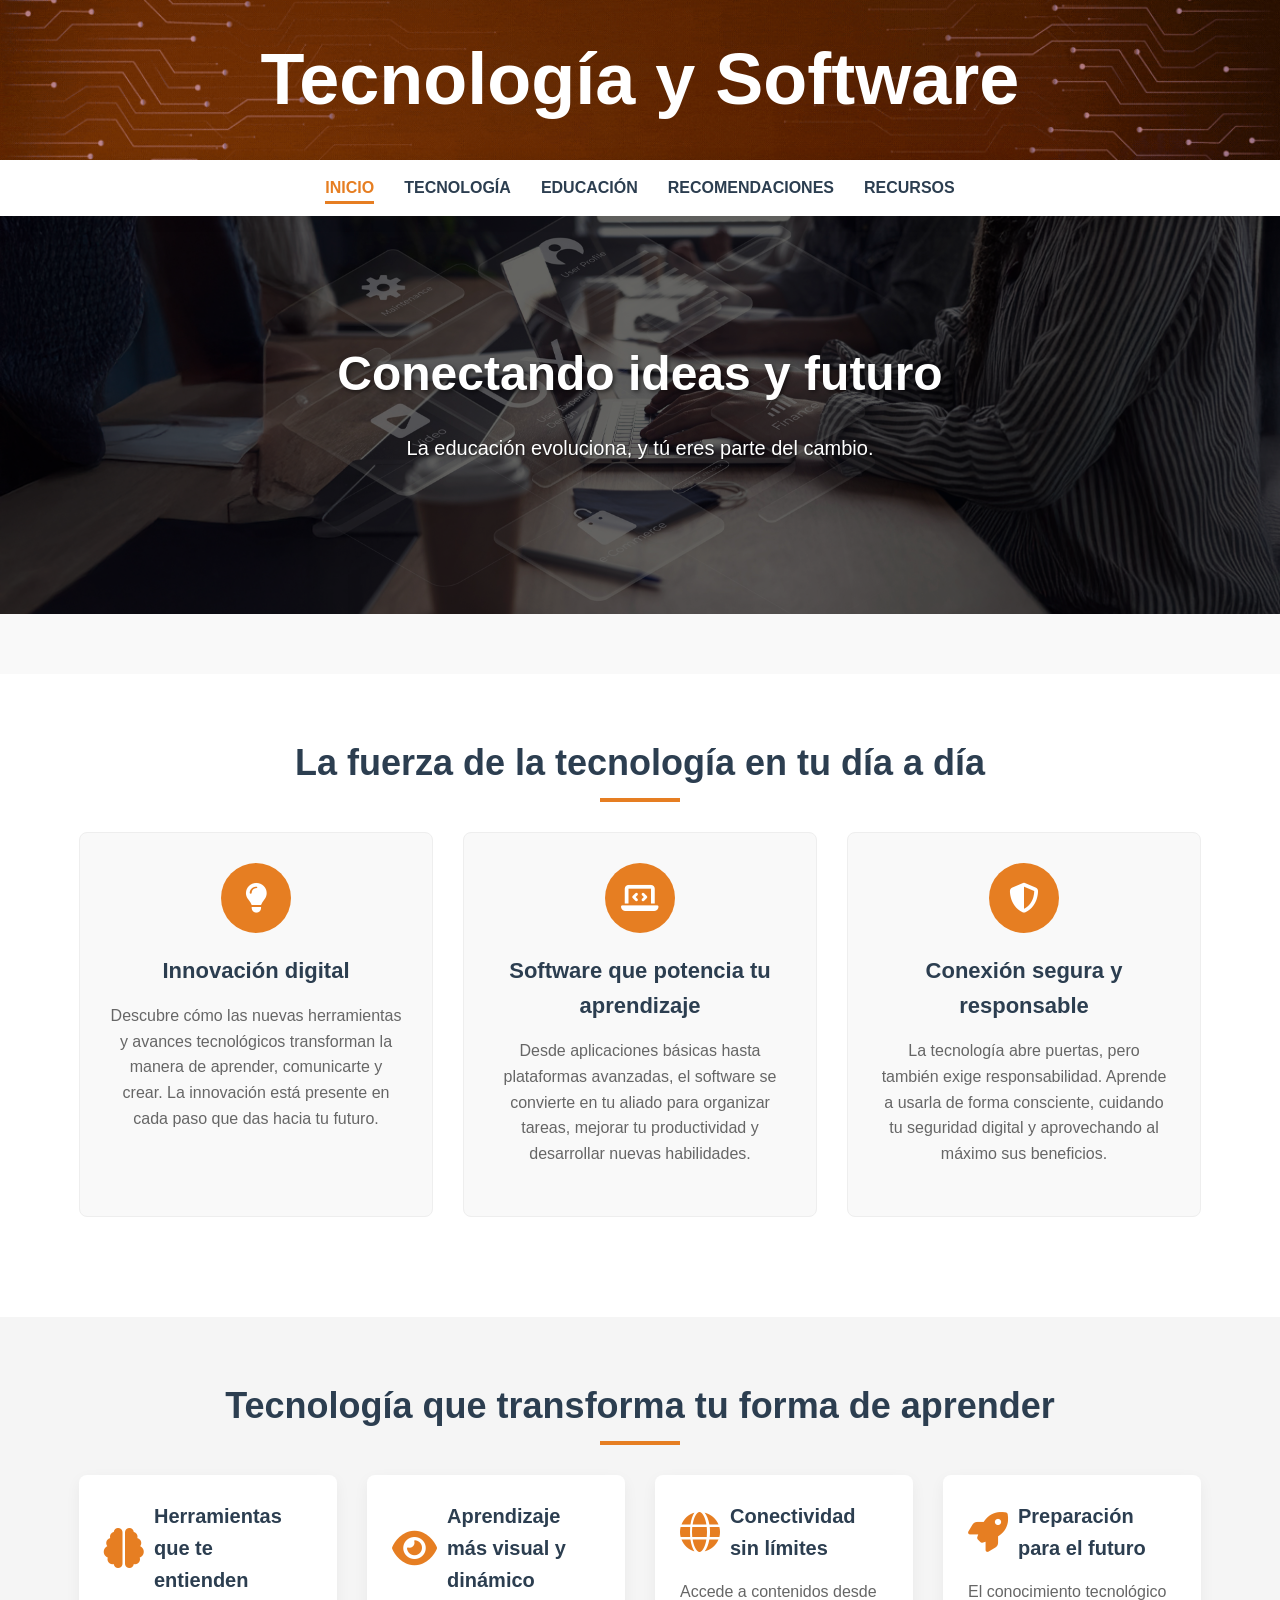
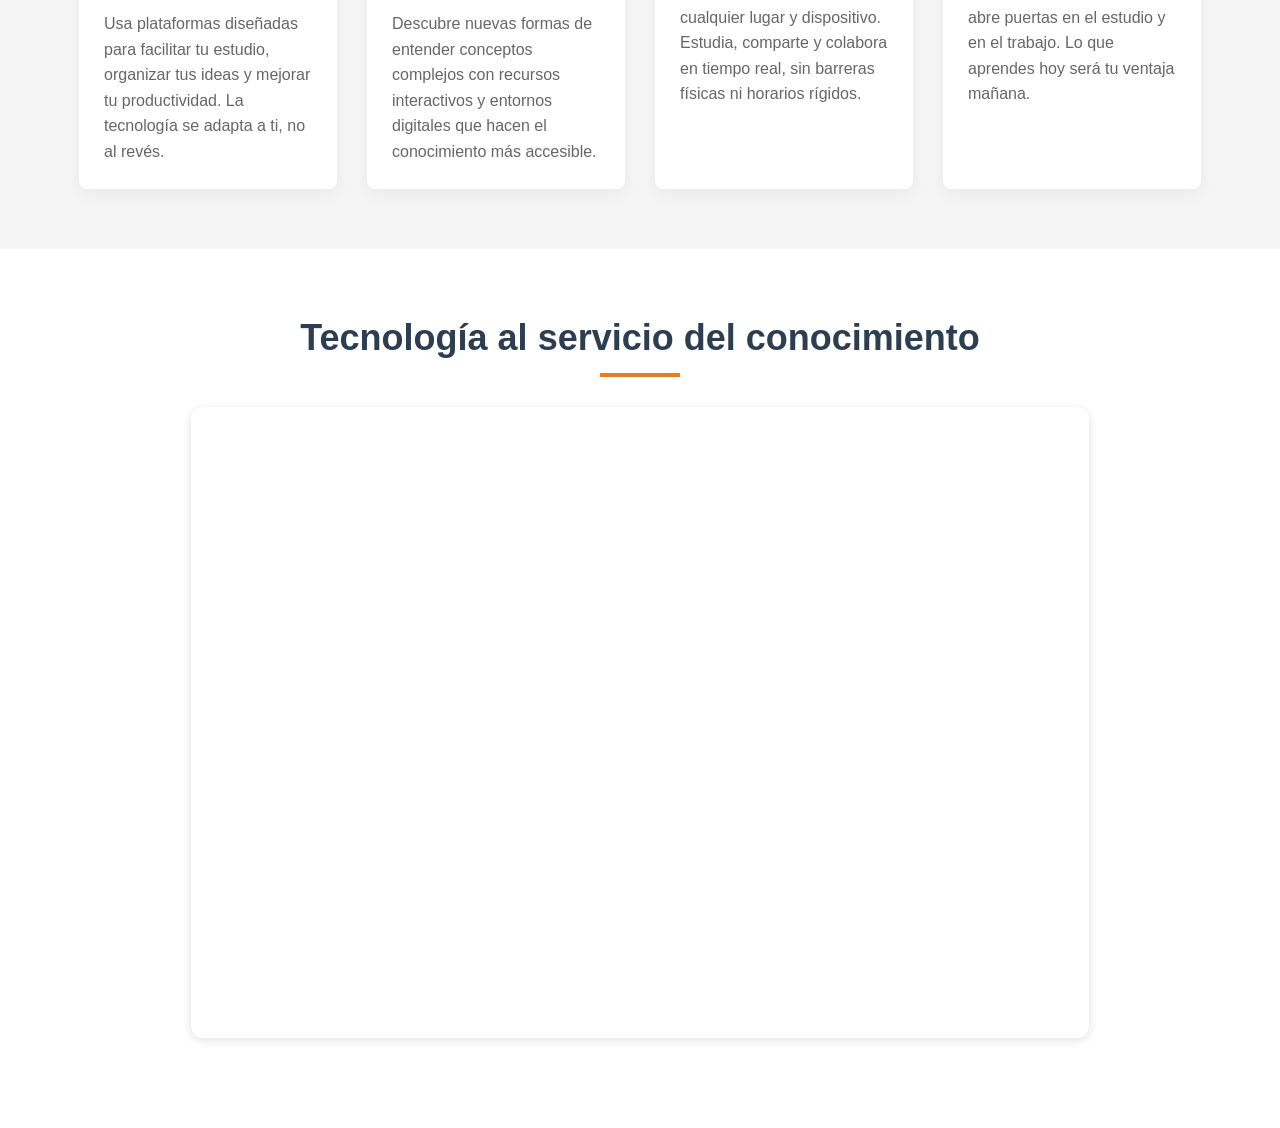
<file: index.html>
<!DOCTYPE html>
<html lang="es">
<head>
    <meta charset="UTF-8">
    <meta name="viewport" content="width=device-width, initial-scale=1.0">
    <title>Tecnología y Software</title>
    <link rel="icon" href="icono.png" type="image/png">
    <link rel="stylesheet" href="styles.css">
    <link rel="stylesheet" href="https://cdnjs.cloudflare.com/ajax/libs/font-awesome/6.4.0/css/all.min.css">
</head>

<body>
	<!-- PANTALLA DE BIENVENIDA -->
	<div id="welcome-screen">
		<div class="welcome-content">
			<h1 id="welcome-text"></h1>
		</div>
	</div>

		<!-- BANNER SUPERIOR -->
	<div id="top-banner">
		<div class="banner-content">
		<strong>Tecnología y Software</strong>
		</div>
	</div>

    <!-- Header -->
    <header>
        <nav>
            <div class="container">
                <button class="mobile-menu-btn" id="mobileMenuBtn">
                    <i class="fas fa-bars"></i>
                </button>
                <ul id="mainNav">
                    <li><a href="index.html" class="active">INICIO</a></li>
                    <li><a href="tecnologia.html">TECNOLOGÍA</a></li>
                    <li><a href="educacion.html">EDUCACIÓN</a></li>
                    <li><a href="recomendaciones.html">RECOMENDACIONES</a></li>
                    <li><a href="recursos.html">RECURSOS</a></li>
                </ul>
            </div>
        </nav>
    </header>

    <!-- Hero Section -->
    <section class="hero">
        <div class="container">
            <h1>Conectando ideas y futuro</h1>
            <p>La educación evoluciona, y tú eres parte del cambio.</p>
        </div>
    </section>

    <!-- Servicios Destacados -->
    <section class="services-highlight">
        <div class="container">
            <h2 class="section-title">La fuerza de la tecnología en tu día a día</h2>
            <div class="services-grid">
                <div class="service-card">
                    <div class="service-icon">
                        <i class="fas fa-lightbulb"></i>
                    </div>
                    <h3>Innovación digital</h3>
                    <p>Descubre cómo las nuevas herramientas y avances tecnológicos transforman la manera de aprender, comunicarte y crear. La innovación está presente en cada paso que das hacia tu futuro.</p>
                </div>
                
                <div class="service-card">
                    <div class="service-icon">
                        <i class="fas fa-laptop-code"></i>
                    </div>
                    <h3>Software que potencia tu aprendizaje</h3>
                    <p>Desde aplicaciones básicas hasta plataformas avanzadas, el software se convierte en tu aliado para organizar tareas, mejorar tu productividad y desarrollar nuevas habilidades.</p>
                </div>
                
                <div class="service-card">
                    <div class="service-icon">
                        <i class="fas fa-shield-alt"></i>
                    </div>
                    <h3>Conexión segura y responsable</h3>
                    <p>La tecnología abre puertas, pero también exige responsabilidad. Aprende a usarla de forma consciente, cuidando tu seguridad digital y aprovechando al máximo sus beneficios.</p>
                </div>
            </div>
        </div>
    </section>

    <!-- Ventajas -->
    <section class="advantages">
        <div class="container">
            <h2 class="section-title">Tecnología que transforma tu forma de aprender</h2>
            <div class="advantages-grid">
                <div class="advantage-item">
                    <h3><i class="fas fa-brain fa-2x text-primary"></i> Herramientas que te entienden</h3>
                    <p>Usa plataformas diseñadas para facilitar tu estudio, organizar tus ideas y mejorar tu productividad. La tecnología se adapta a ti, no al revés.</p>
                </div>
                
                <div class="advantage-item">
                    <h3><i class="fas fa-eye fa-2x text-primary"></i> Aprendizaje más visual y dinámico</h3>
                    <p>Descubre nuevas formas de entender conceptos complejos con recursos interactivos y entornos digitales que hacen el conocimiento más accesible.</p>
                </div>
                
                <div class="advantage-item">
                    <h3><i class="fas fa-globe fa-2x text-primary"></i> Conectividad sin límites</h3>
                    <p>Accede a contenidos desde cualquier lugar y dispositivo. Estudia, comparte y colabora en tiempo real, sin barreras físicas ni horarios rígidos.</p>
                </div>
                
                <div class="advantage-item">
                    <h3><i class="fas fa-rocket fa-2x text-primary"></i> Preparación para el futuro</h3>
                    <p>El conocimiento tecnológico abre puertas en el estudio y en el trabajo. Lo que aprendes hoy será tu ventaja mañana.</p>
                </div>
            </div>
        </div>
    </section>

    
    <!-- Videos -->
    <section class="services-highlight">
        <div class="container">
            <h2 class="section-title">Tecnología al servicio del conocimiento</h2>

            <div class="video-container">
                <iframe
                    loading="lazy"
                    src="https://www.canva.com/design/DAG-cp9qjsc/MvPGSviNIVZsBKxNjgHgyQ/watch?embed"
                    allowfullscreen
                    allow="fullscreen">
                </iframe>
            </div>

        </div>
    </section>

    <script src="script.js"></script>

	<script>
	window.onload = function () {
		let nombre = prompt("¿Cuál es tu nombre?");

		if (nombre && nombre.trim() !== "") {
		const welcomeScreen = document.getElementById("welcome-screen");
		const welcomeText = document.getElementById("welcome-text");

		welcomeText.innerHTML = `Bienvenid@ <strong>${nombre}</strong>,<br>
		te doy la bienvenida a
		<span class="welcome-slide">Tecnología y Software </span>`;

		welcomeScreen.classList.add("active");

		// Ocultar después de 5 segundos
		setTimeout(() => {
			welcomeScreen.classList.remove("active");
		}, 5000);
		}
	};
	</script>

</body>
</html>
</file>
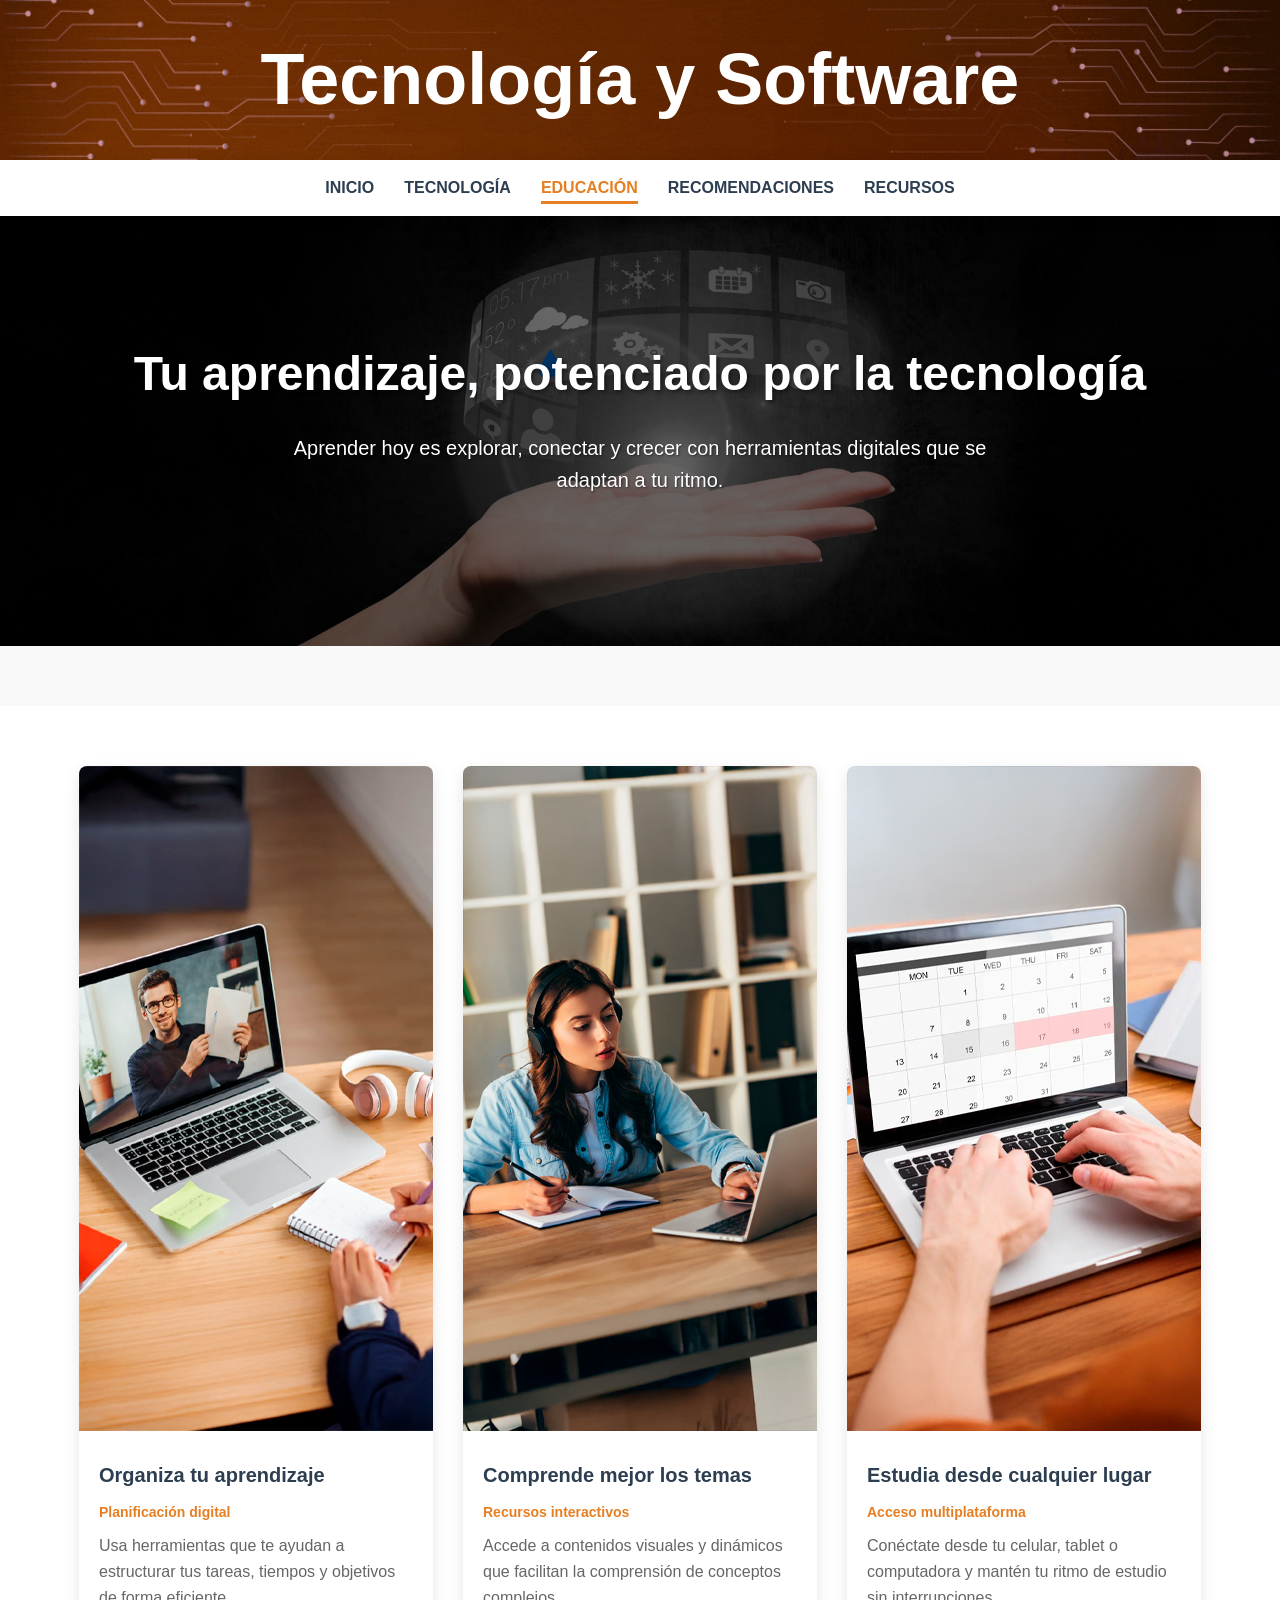
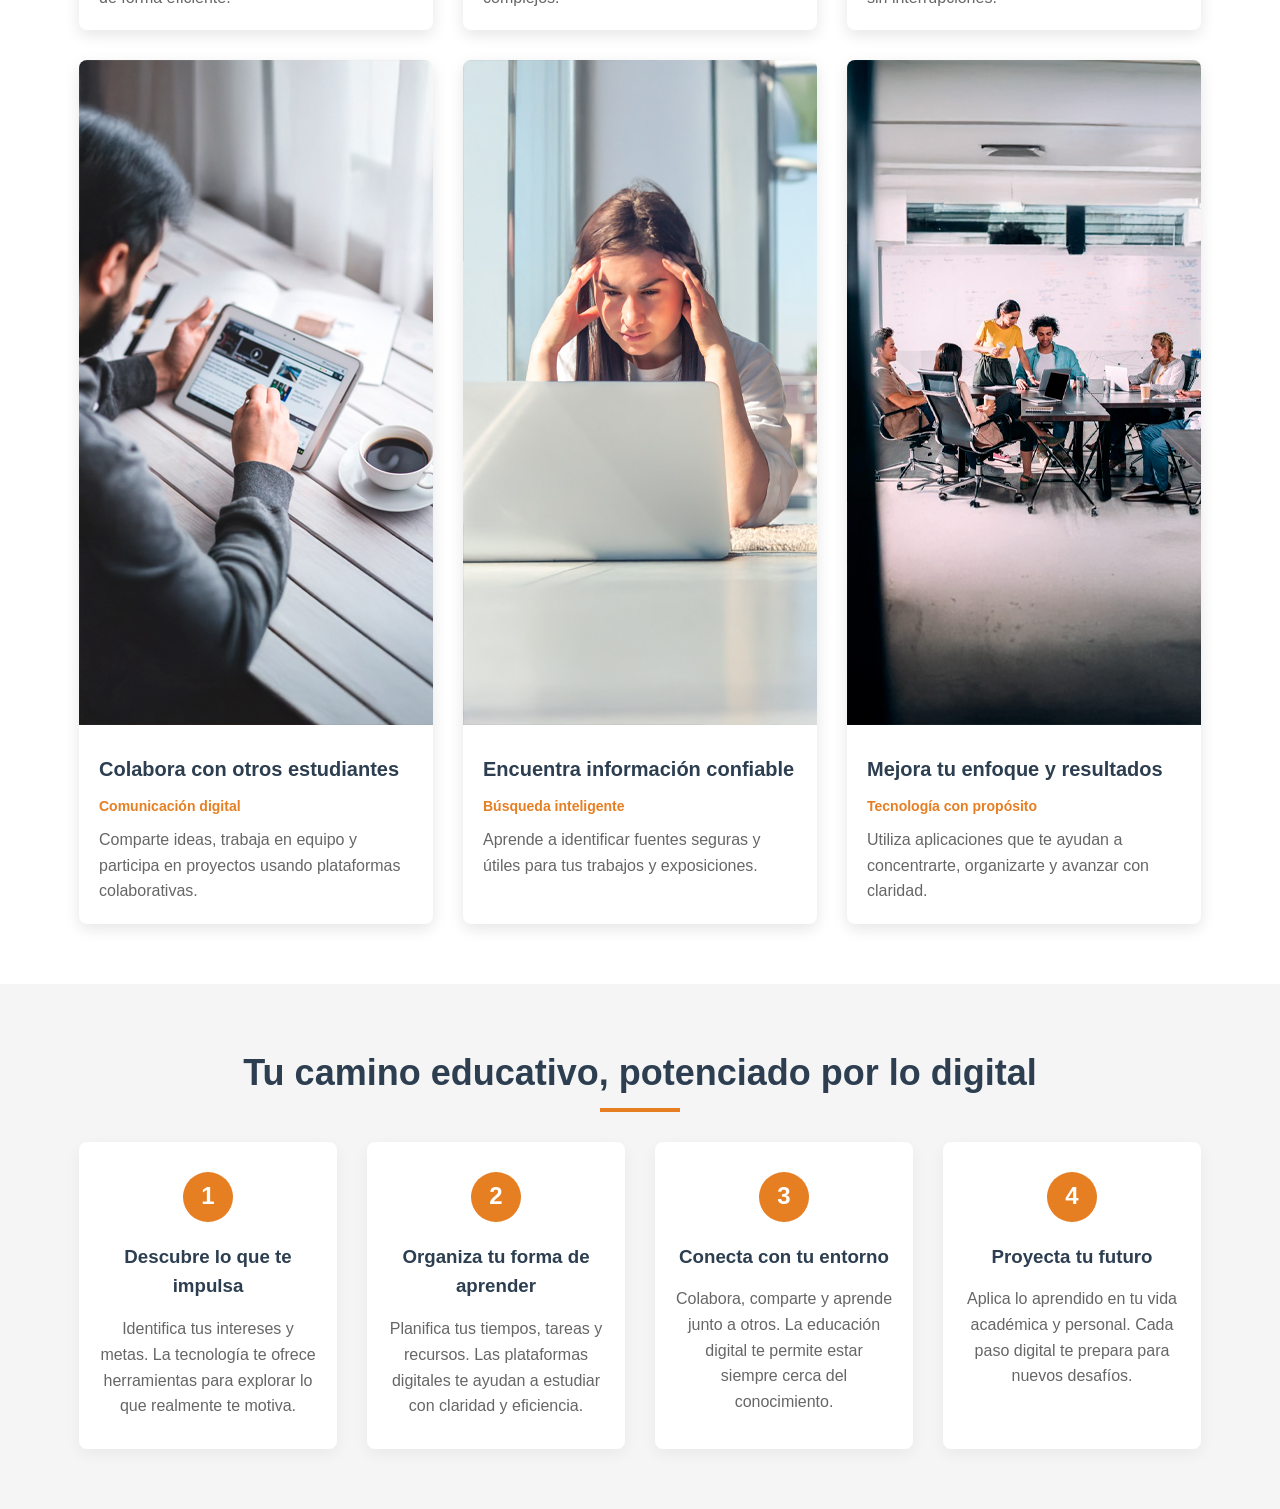
<file: educacion.html>
<!DOCTYPE html>
<html lang="es">
<head>
    <meta charset="UTF-8">
    <meta name="viewport" content="width=device-width, initial-scale=1.0">
    <title>Tecnología y Software</title>
    <link rel="icon" href="icono.png" type="image/png">
    <link rel="stylesheet" href="styles.css">
    <link rel="stylesheet" href="https://cdnjs.cloudflare.com/ajax/libs/font-awesome/6.4.0/css/all.min.css">
</head>
<body>

    <!-- BANNER SUPERIOR -->
	<div id="top-banner">
		<div class="banner-content">
		<strong>Tecnología y Software</strong>
		</div>
	</div>
    
    <!-- Header -->
    <header>
        <nav>
            <div class="container">
                <button class="mobile-menu-btn" id="mobileMenuBtn">
                    <i class="fas fa-bars"></i>
                </button>
                <ul id="mainNav">
                    <li><a href="index.html">INICIO</a></li>
                    <li><a href="tecnologia.html">TECNOLOGÍA</a></li>
                    <li><a href="educacion.html" class="active">EDUCACIÓN</a></li>
                    <li><a href="recomendaciones.html">RECOMENDACIONES</a></li>
                    <li><a href="recursos.html">RECURSOS</a></li>
                </ul>
            </div>
        </nav>
    </header>

    <!-- Hero Section para Proyectos -->
    <section class="hero" style="background-image: linear-gradient(rgba(0, 0, 0, 0.6), rgba(0, 0, 0, 0.6)),url('imagen3.jpg');">
        <div class="container">
            <h1>Tu aprendizaje, potenciado por la tecnología  </h1>
            <p>Aprender hoy es explorar, conectar y crecer con herramientas digitales que se adaptan a tu ritmo.</p>
        </div>
    </section>

    <!-- Galería de Proyectos -->
    <section class="projects-gallery">
        <div class="container">
            <div class="projects-grid">
                <!-- Proyecto 1 -->
                <div class="project-card" data-category="cocinas">
                    <div class="service-detail-image">
                        <img src="imagen11.jpg" alt="imagen">
                    </div>
                    <div class="project-info">
                        <h3>Organiza tu aprendizaje</h3>
                        <p class="project-category">Planificación digital</p>
                        <p class="project-desc">Usa herramientas que te ayudan a estructurar tus tareas, tiempos y objetivos de forma eficiente.</p>
                    </div>
                </div>
                
                <!-- Proyecto 2 -->
                <div class="project-card" data-category="banos">
                    <div class="service-detail-image">
                        <img src="imagen12.jpg" alt="imagen">
                    </div>
                    <div class="project-info">
                        <h3>Comprende mejor los temas</h3>
                        <p class="project-category">Recursos interactivos</p>
                        <p class="project-desc">Accede a contenidos visuales y dinámicos que facilitan la comprensión de conceptos complejos.</p>
                    </div>
                </div>
                
                <!-- Proyecto 3 -->
                <div class="project-card" data-category="completas">
                    <div class="service-detail-image">
                        <img src="imagen13.jpg" alt="imagen">
                    </div>
                    <div class="project-info">
                        <h3>Estudia desde cualquier lugar</h3>
                        <p class="project-category">Acceso multiplataforma</p>
                        <p class="project-desc">Conéctate desde tu celular, tablet o computadora y mantén tu ritmo de estudio sin interrupciones.</p>
                    </div>
                </div>
                
                <!-- Proyecto 4 -->
                <div class="project-card" data-category="interiores">
                    <div class="service-detail-image">
                        <img src="imagen14.jpg" alt="imagen">
                    </div>
                    <div class="project-info">
                        <h3>Colabora con otros estudiantes</h3>
                        <p class="project-category">Comunicación digital</p>
                        <p class="project-desc">Comparte ideas, trabaja en equipo y participa en proyectos usando plataformas colaborativas.</p>
                    </div>
                </div>
                
                <!-- Proyecto 5 -->
                <div class="project-card" data-category="cocinas">
                    <div class="service-detail-image">
                        <img src="imagen15.jpg" alt="imagen">
                    </div>
                    <div class="project-info">
                        <h3>Encuentra información confiable</h3>
                        <p class="project-category">Búsqueda inteligente</p>
                        <p class="project-desc">Aprende a identificar fuentes seguras y útiles para tus trabajos y exposiciones.</p>
                    </div>
                </div>
                
                <!-- Proyecto 6 -->
                <div class="project-card" data-category="banos">
                    <div class="service-detail-image">
                        <img src="imagen16.jpg" alt="imagen">
                    </div>
                    <div class="project-info">
                        <h3>Mejora tu enfoque y resultados</h3>
                        <p class="project-category">Tecnología con propósito</p>
                        <p class="project-desc">Utiliza aplicaciones que te ayudan a concentrarte, organizarte y avanzar con claridad.</p>
                    </div>
                </div>
            </div>
        </div>
    </section>

    <!-- Ventajas -->
    <section class="advantages">
        <div class="container">
            <h2 class="section-title">Tu camino educativo, potenciado por lo digital</h2>
            <div class="process-steps">
                <div class="process-step">
                    <div class="step-number">1</div>
                    <h3>Descubre lo que te impulsa</h3>
                    <p>Identifica tus intereses y metas. La tecnología te ofrece herramientas para explorar lo que realmente te motiva.</p>
                </div>
                
                <div class="process-step">
                    <div class="step-number">2</div>
                    <h3>Organiza tu forma de aprender</h3>
                    <p>Planifica tus tiempos, tareas y recursos. Las plataformas digitales te ayudan a estudiar con claridad y eficiencia.</p>
                </div>
                
                <div class="process-step">
                    <div class="step-number">3</div>
                    <h3>Conecta con tu entorno</h3>
                    <p>Colabora, comparte y aprende junto a otros. La educación digital te permite estar siempre cerca del conocimiento.</p>
                </div>
                
                <div class="process-step">
                    <div class="step-number">4</div>
                    <h3>Proyecta tu futuro</h3>
                    <p>Aplica lo aprendido en tu vida académica y personal. Cada paso digital te prepara para nuevos desafíos.</p>
                </div>
            </div>
        </div>
    </section>

    <script src="script.js"></script>
    <script src="projects.js"></script>
    
    <style>
        /* Estilos adicionales para la página de proyectos */
        .project-filters {
            background-color: #f5f5f5;
            padding: 30px 0;
        }
        
        .filter-buttons {
            display: flex;
            justify-content: center;
            flex-wrap: wrap;
            gap: 15px;
        }
        
        .filter-btn {
            padding: 10px 25px;
            background-color: #fff;
            border: 2px solid #ddd;
            border-radius: 5px;
            cursor: pointer;
            font-weight: 600;
            color: #555;
            transition: all 0.3s;
        }
        
        .filter-btn:hover, .filter-btn.active {
            background-color: #e67e22;
            color: white;
            border-color: #e67e22;
        }
        
        .projects-gallery {
            background-color: #fff;
            padding: 60px 0;
        }
        
        .projects-grid {
            display: grid;
            grid-template-columns: repeat(auto-fill, minmax(350px, 1fr));
            gap: 30px;
        }
        
        .project-card {
            background-color: #fff;
            border-radius: 8px;
            overflow: hidden;
            box-shadow: 0 5px 15px rgba(0, 0, 0, 0.1);
            transition: transform 0.3s;
        }
        
        .project-card:hover {
            transform: translateY(-10px);
        }
        
        .project-image {
            position: relative;
            height: 250px;
            overflow: hidden;
        }
        
        .project-image img {
            width: 100%;
            height: 100%;
            object-fit: cover;
            transition: transform 0.5s;
        }
        
        .project-card:hover .project-image img {
            transform: scale(1.05);
        }
        
        .project-overlay {
            position: absolute;
            top: 0;
            left: 0;
            width: 100%;
            height: 100%;
            background-color: rgba(230, 126, 34, 0.9);
            display: flex;
            align-items: center;
            justify-content: center;
            opacity: 0;
            transition: opacity 0.3s;
        }
        
        .project-card:hover .project-overlay {
            opacity: 1;
        }
        
        .project-view-btn {
            background-color: white;
            color: #e67e22;
            padding: 10px 25px;
            border-radius: 5px;
            text-decoration: none;
            font-weight: 600;
        }
        
        .project-info {
            padding: 20px;
        }
        
        .project-info h3 {
            color: #2c3e50;
            margin-bottom: 10px;
            font-size: 20px;
        }
        
        .project-category {
            color: #e67e22;
            font-weight: 600;
            margin-bottom: 10px;
            font-size: 14px;
        }
        
        .project-desc {
            color: #666;
        }
        
        .process-steps {
            display: grid;
            grid-template-columns: repeat(auto-fit, minmax(250px, 1fr));
            gap: 30px;
            margin-top: 40px;
        }
        
        .process-step {
            text-align: center;
            padding: 30px 20px;
            background-color: white;
            border-radius: 8px;
            box-shadow: 0 5px 15px rgba(0, 0, 0, 0.05);
        }
        
        .step-number {
            background-color: #e67e22;
            color: white;
            width: 50px;
            height: 50px;
            border-radius: 50%;
            display: flex;
            align-items: center;
            justify-content: center;
            margin: 0 auto 20px;
            font-size: 24px;
            font-weight: bold;
        }
        
        .process-step h3 {
            color: #2c3e50;
            margin-bottom: 15px;
        }
        
        .process-step p {
            color: #666;
        }
        
        /* Modal */
        .project-modal {
            display: none;
            position: fixed;
            top: 0;
            left: 0;
            width: 100%;
            height: 100%;
            background-color: rgba(0, 0, 0, 0.8);
            z-index: 2000;
            overflow-y: auto;
        }
        
        .modal-content {
            background-color: white;
            margin: 50px auto;
            width: 90%;
            max-width: 900px;
            border-radius: 8px;
            position: relative;
            animation: modalFadeIn 0.3s;
        }
        
        @keyframes modalFadeIn {
            from {opacity: 0; transform: translateY(-50px);}
            to {opacity: 1; transform: translateY(0);}
        }
        
        .modal-close {
            position: absolute;
            top: 15px;
            right: 20px;
            font-size: 30px;
            color: #333;
            cursor: pointer;
            z-index: 10;
        }
        
        .modal-body {
            padding: 40px;
        }
        
        @media (max-width: 768px) {
            .filter-buttons {
                flex-direction: column;
                align-items: center;
            }
            
            .filter-btn {
                width: 80%;
            }
            
            .projects-grid {
                grid-template-columns: 1fr;
            }
            
            .modal-body {
                padding: 20px;
            }
        }
    </style>
</body>
</html>
</file>
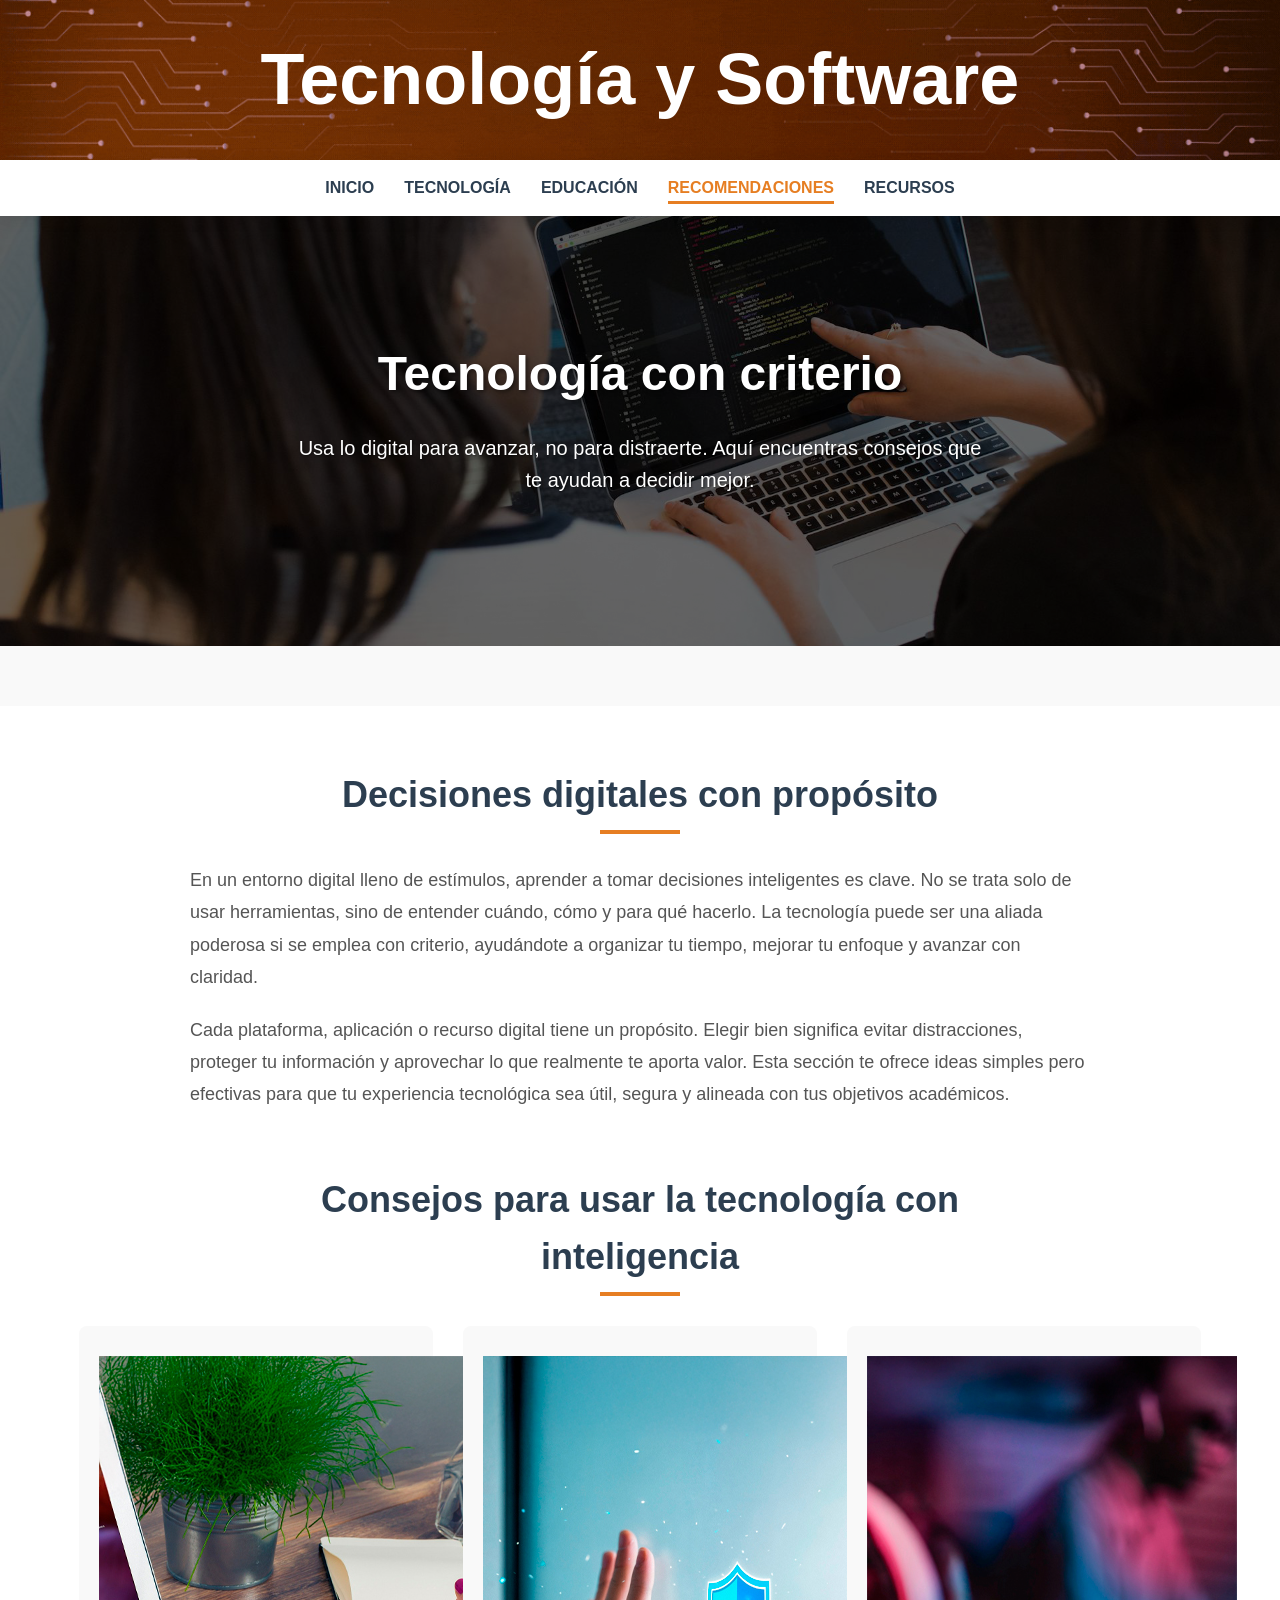
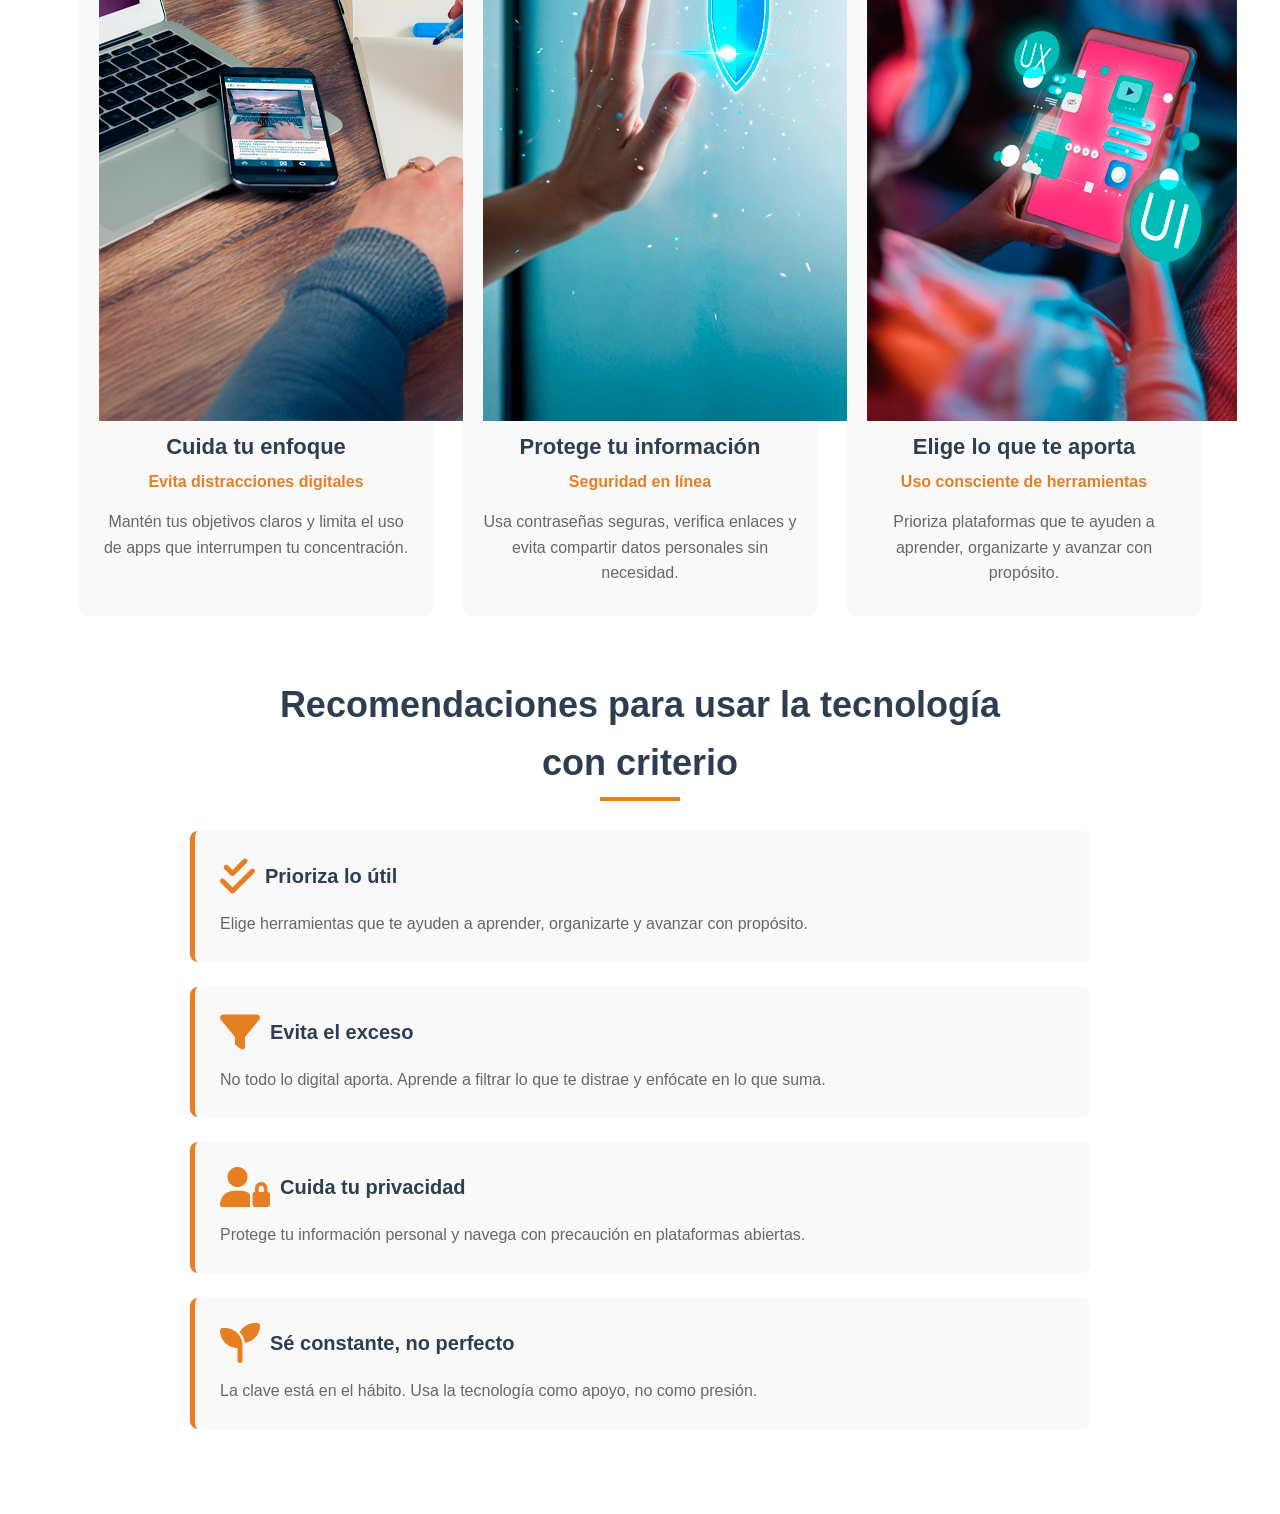
<file: recomendaciones.html>
<!DOCTYPE html>
<html lang="es">
<head>
    <meta charset="UTF-8">
    <meta name="viewport" content="width=device-width, initial-scale=1.0">
    <title>Tecnología y Software</title>
    <link rel="icon" href="icono.png" type="image/png">
    <link rel="stylesheet" href="styles.css">
    <link rel="stylesheet" href="https://cdnjs.cloudflare.com/ajax/libs/font-awesome/6.4.0/css/all.min.css">
</head>
<body>

		<!-- BANNER SUPERIOR -->
	<div id="top-banner">
		<div class="banner-content">
		<strong>Tecnología y Software</strong>
		</div>
	</div>
    
    <!-- Header -->
    <header>
        <nav>
            <div class="container">
                <button class="mobile-menu-btn" id="mobileMenuBtn">
                    <i class="fas fa-bars"></i>
                </button>
                <ul id="mainNav">
                    <li><a href="index.html">INICIO</a></li>
                    <li><a href="tecnologia.html">TECNOLOGÍA</a></li>
                    <li><a href="educacion.html">EDUCACIÓN</a></li>
                    <li><a href="recomendaciones.html" class="active">RECOMENDACIONES</a></li>
                    <li><a href="recursos.html">RECURSOS</a></li>
                </ul>
            </div>
        </nav>
    </header>

    <!-- Hero Section para Nosotros -->
    <section class="hero" style="background-image: linear-gradient(rgba(0, 0, 0, 0.6), rgba(0, 0, 0, 0.6)), url('imagen4.jpg');">
        <div class="container">
            <h1>Tecnología con criterio</h1>
            <p>Usa lo digital para avanzar, no para distraerte. Aquí encuentras consejos que te ayudan a decidir mejor.</p>
        </div>
    </section>

    <!-- Contenido Nosotros -->
    <section class="about-content">
        <div class="container">
            <div class="about-intro">
                <h2 class="section-title">Decisiones digitales con propósito</h2>
                <div class="about-text">
                    <p>En un entorno digital lleno de estímulos, aprender a tomar decisiones inteligentes es clave. No se trata solo de usar herramientas, sino de entender cuándo, cómo y para qué hacerlo. La tecnología puede ser una aliada poderosa si se emplea con criterio, ayudándote a organizar tu tiempo, mejorar tu enfoque y avanzar con claridad.</p>
                    
                    <p>Cada plataforma, aplicación o recurso digital tiene un propósito. Elegir bien significa evitar distracciones, proteger tu información y aprovechar lo que realmente te aporta valor. Esta sección te ofrece ideas simples pero efectivas para que tu experiencia tecnológica sea útil, segura y alineada con tus objetivos académicos.</p>
                </div>
            </div>
            
            
            <div class="about-team">
                <h2 class="section-title">Consejos para usar la tecnología con <br>inteligencia</h2>
                <div class="team-grid">
                    <div class="team-member">
                        <div class="service-detail-image">
                            <img src="imagen17.jpg" alt="imagen">
                        </div>
                        <h3>Cuida tu enfoque</h3>
                        <p class="team-role">Evita distracciones digitales</p>
                        <p class="team-desc">Mantén tus objetivos claros y limita el uso de apps que interrumpen tu concentración.</p>
                    </div>
                    
                    <div class="team-member">
                        <div class="service-detail-image">
                            <img src="imagen18.jpg" alt="imagen">
                        </div>
                        <h3>Protege tu información</h3>
                        <p class="team-role">Seguridad en línea</p>
                        <p class="team-desc">Usa contraseñas seguras, verifica enlaces y evita compartir datos personales sin necesidad.</p>
                    </div>
                    
                    <div class="team-member">
                        <div class="service-detail-image">
                            <img src="imagen19.jpg" alt="imagen">
                        </div>
                        <h3>Elige lo que te aporta</h3>
                        <p class="team-role">Uso consciente de herramientas</p>
                        <p class="team-desc">Prioriza plataformas que te ayuden a aprender, organizarte y avanzar con propósito.</p>
                    </div>
                </div>
            </div>
            
            <div class="about-advantages">
                <h2 class="section-title">Recomendaciones para usar la tecnología <br>con criterio</h2>
                <div class="advantages-list">
                    <div class="advantage-item-full">
                        <h3><i class="fas fa-check-double fa-2x text-primary"></i> Prioriza lo útil</h3>
                        <p>Elige herramientas que te ayuden a aprender, organizarte y avanzar con propósito.</p>
                    </div>
                    
                    <div class="advantage-item-full">
                        <h3><i class="fas fa-filter fa-2x text-primary"></i> Evita el exceso</h3>
                        <p>No todo lo digital aporta. Aprende a filtrar lo que te distrae y enfócate en lo que suma.</p>
                    </div>
                    
                    <div class="advantage-item-full">
                        <h3><i class="fas fa-user-lock fa-2x text-primary"></i> Cuida tu privacidad</h3>
                        <p>Protege tu información personal y navega con precaución en plataformas abiertas.</p>
                    </div>
                    
                    <div class="advantage-item-full">
                        <h3><i class="fas fa-seedling fa-2x text-primary"></i> Sé constante, no perfecto</h3>
                        <p>La clave está en el hábito. Usa la tecnología como apoyo, no como presión.</p>
                    </div>
                </div>
            </div>
        </div>
    </section>

    <script src="script.js"></script>
    
    <style>
        /* Estilos adicionales para la página Nosotros */
        .about-content {
            background-color: #fff;
        }
        
        .about-intro {
            margin-bottom: 60px;
        }
        
        .about-text {
            max-width: 900px;
            margin: 0 auto;
        }
        
        .about-text p {
            margin-bottom: 20px;
            font-size: 18px;
            line-height: 1.8;
            color: #555;
        }
        
        .values-grid {
            display: grid;
            grid-template-columns: repeat(auto-fit, minmax(250px, 1fr));
            gap: 30px;
            margin-bottom: 60px;
        }
        
        .value-item {
            text-align: center;
            padding: 30px 20px;
            background-color: #f9f9f9;
            border-radius: 8px;
            transition: transform 0.3s, box-shadow 0.3s;
        }
        
        .value-item:hover {
            transform: translateY(-10px);
            box-shadow: 0 10px 25px rgba(0, 0, 0, 0.1);
        }
        
        .value-icon {
            background-color: #e67e22;
            color: white;
            width: 70px;
            height: 70px;
            border-radius: 50%;
            display: flex;
            align-items: center;
            justify-content: center;
            margin: 0 auto 20px;
            font-size: 30px;
        }
        
        .value-item h3 {
            color: #2c3e50;
            margin-bottom: 15px;
            font-size: 22px;
        }
        
        .value-item p {
            color: #666;
        }
        
        .team-grid {
            display: grid;
            grid-template-columns: repeat(auto-fit, minmax(280px, 1fr));
            gap: 30px;
            margin-bottom: 60px;
        }
        
        .team-member {
            text-align: center;
            background-color: #f9f9f9;
            border-radius: 8px;
            padding: 30px 20px;
            transition: transform 0.3s;
        }
        
        .team-member:hover {
            transform: translateY(-10px);
        }
        
        .team-member-image {
            width: 150px;
            height: 150px;
            border-radius: 50%;
            overflow: hidden;
            margin: 0 auto 20px;
            border: 5px solid #e67e22;
        }
        
        .team-member-image img {
            width: 100%;
            height: 100%;
            object-fit: cover;
        }
        
        .team-member h3 {
            color: #2c3e50;
            margin-bottom: 5px;
            font-size: 22px;
        }
        
        .team-role {
            color: #e67e22;
            font-weight: 600;
            margin-bottom: 15px;
        }
        
        .team-desc {
            color: #666;
        }
        
        .advantages-list {
            max-width: 900px;
            margin: 0 auto;
        }
        
        .advantage-item-full {
            background-color: #f9f9f9;
            padding: 25px;
            border-radius: 8px;
            margin-bottom: 25px;
            border-left: 5px solid #e67e22;
        }
        
        .advantage-item-full h3 {
            color: #2c3e50;
            margin-bottom: 15px;
            font-size: 20px;
            display: flex;
            align-items: center;
            gap: 10px;
        }
        
        .advantage-item-full h3 i {
            color: #e67e22;
        }
        
        .advantage-item-full p {
            color: #666;
        }
        
        @media (max-width: 768px) {
            .about-text p {
                font-size: 16px;
            }
            
            .value-item, .team-member {
                padding: 20px 15px;
            }
        }
    </style>
</body>
</html>
</file>
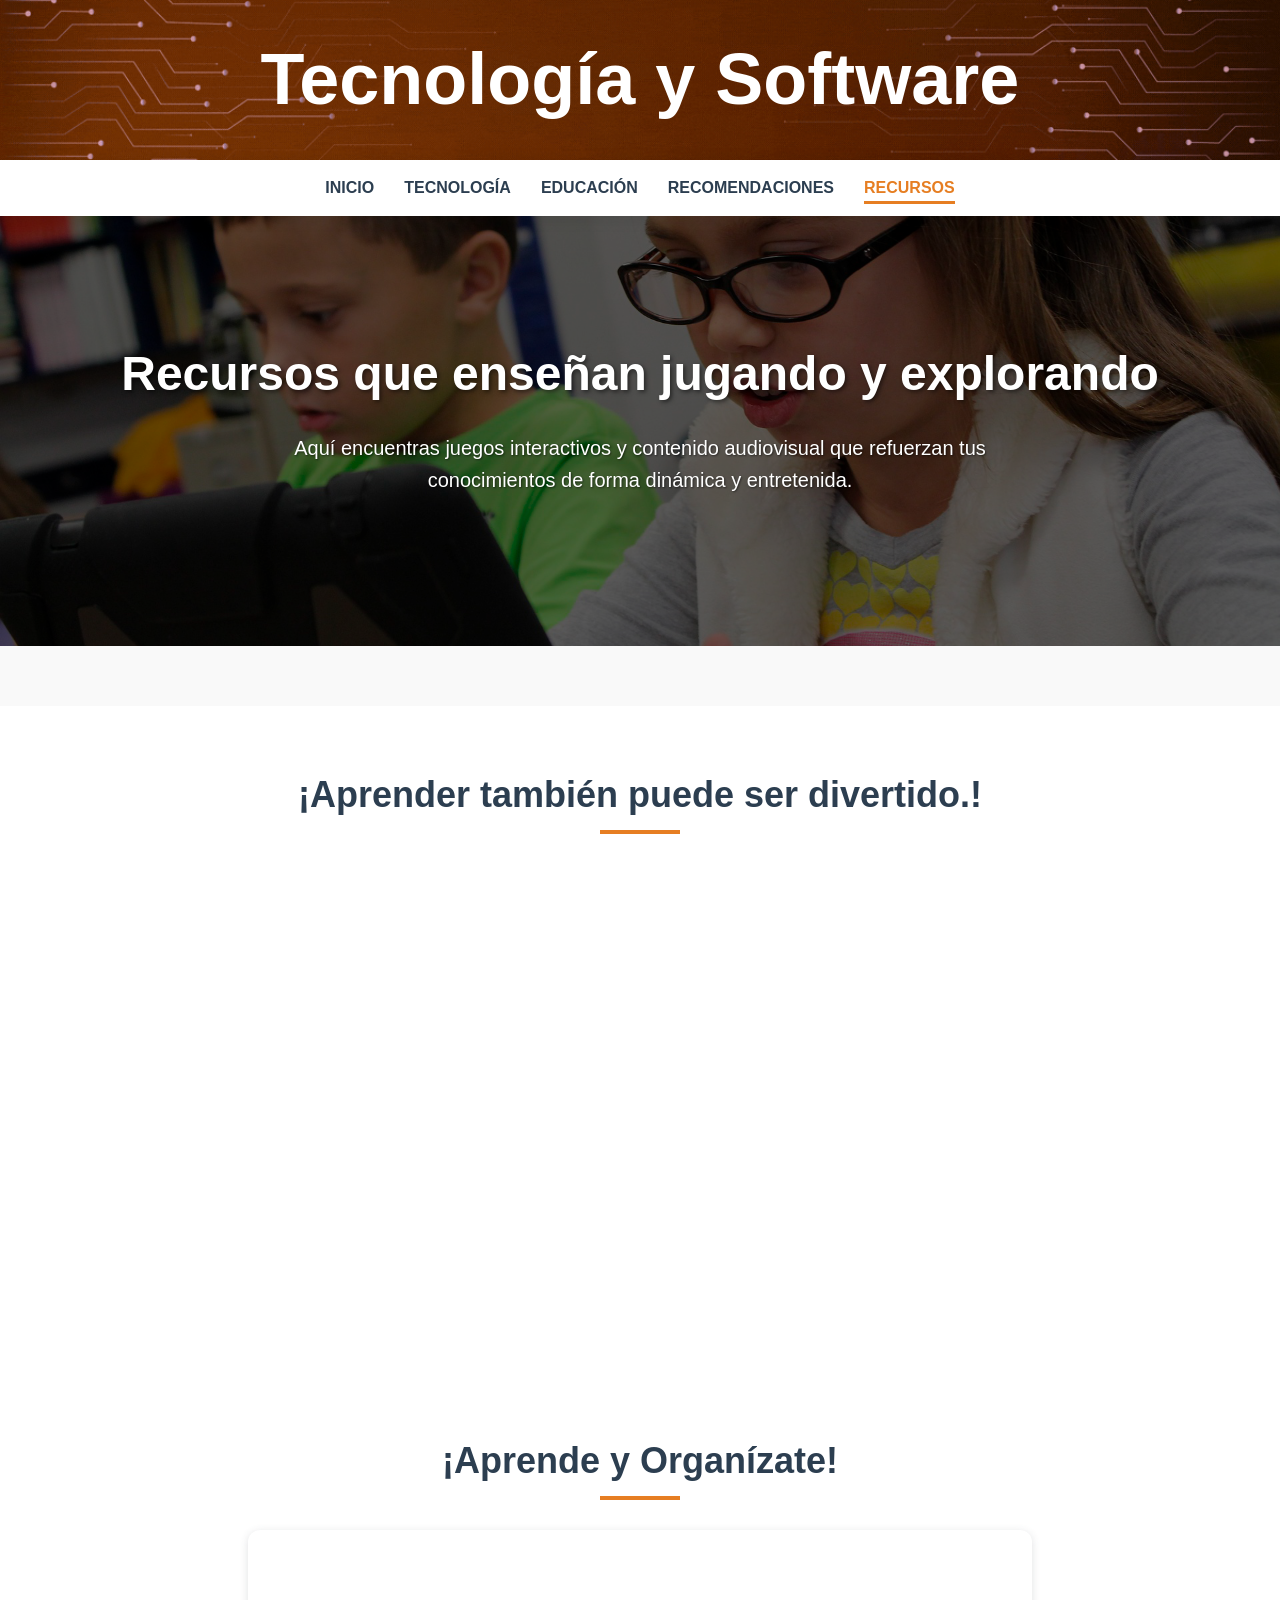
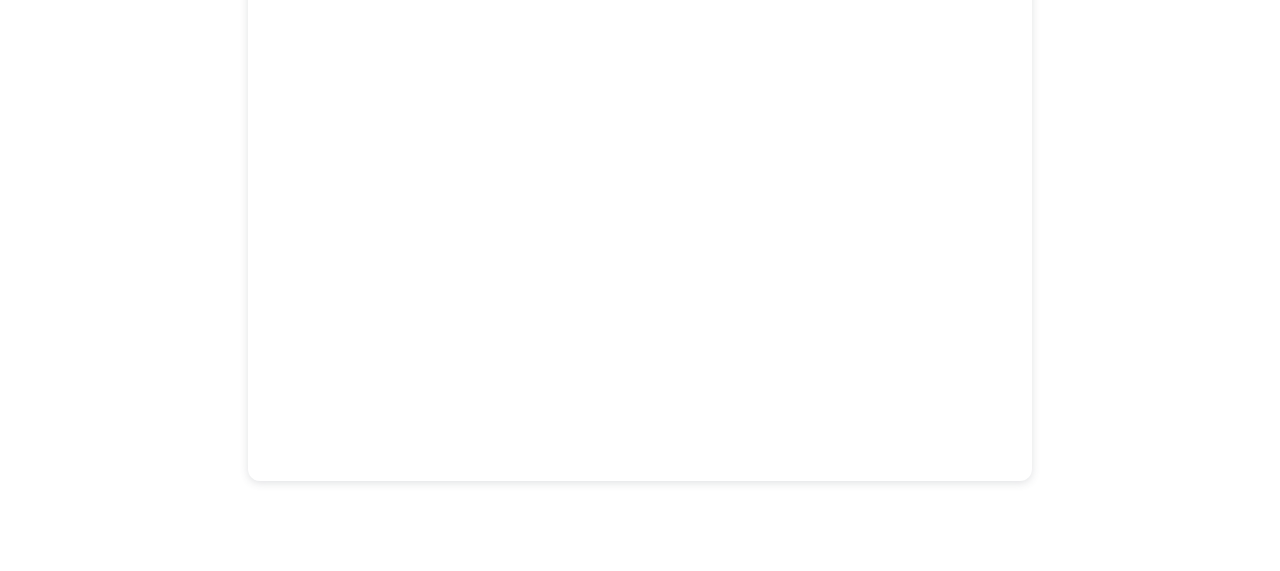
<file: recursos.html>
<!DOCTYPE html>
<html lang="es">
<head>
    <meta charset="UTF-8">
    <meta name="viewport" content="width=device-width, initial-scale=1.0">
    <title>Tecnología y Software</title>
    <link rel="icon" href="icono.png" type="image/png">
    <link rel="stylesheet" href="styles.css">
    <link rel="stylesheet" href="https://cdnjs.cloudflare.com/ajax/libs/font-awesome/6.4.0/css/all.min.css">
</head>
<body>

    <!-- BANNER SUPERIOR -->
	<div id="top-banner">
		<div class="banner-content">
		<strong>Tecnología y Software</strong>
		</div>
	</div>

    <!-- Header -->
    <header>
        <nav>
            <div class="container">
                <button class="mobile-menu-btn" id="mobileMenuBtn">
                    <i class="fas fa-bars"></i>
                </button>
                <ul id="mainNav">
                    <li><a href="index.html">INICIO</a></li>
                    <li><a href="tecnologia.html">TECNOLOGÍA</a></li>
                    <li><a href="educacion.html">EDUCACIÓN</a></li>
                    <li><a href="recomendaciones.html">RECOMENDACIONES</a></li>
                    <li><a href="recursos.html" class="active">RECURSOS</a></li>
                </ul>
            </div>
        </nav>
    </header>

    <!-- Hero Section para Contacto -->
    <section class="hero" style="background-image: linear-gradient(rgba(0, 0, 0, 0.6), rgba(0, 0, 0, 0.6)), url('imagen5.jpg');">
        <div class="container">
            <h1>Recursos que enseñan jugando y explorando</h1>
            <p>Aquí encuentras juegos interactivos y contenido audiovisual que refuerzan tus conocimientos de forma dinámica y entretenida.</p>
        </div>
    </section>


    <!-- Preguntas Frecuentes -->
    <section class="faq-section">
        <div class="container">
            <h2 class="section-title">¡Aprender también puede ser divertido.!</h2>

            <div class="games-container">
                <iframe 
                    src="https://es.educaplay.com/juego/27370448-sopa_de_palabras_tecnologia_educativa.html"
                    allow="fullscreen; autoplay; allow-top-navigation-by-user-activation"
                    allowfullscreen
                    frameborder="0">
                </iframe>

                <iframe 
                    src="https://es.educaplay.com/juego/27370606-desafio_tecnologia_y_software.html"
                    allow="fullscreen; autoplay; allow-top-navigation-by-user-activation"
                    allowfullscreen
                    frameborder="0">
                </iframe>
            </div>

            <div class="container" style="margin-top: 68px;">
                <h2 class="section-title">¡Aprende y Organízate!</h2>

                <div class="video-container">
                    <iframe
                        loading="lazy"
                        src="https://www.canva.com/design/DAG-cpl86nM/zU6YC6koZUcpiqZY86chJQ/watch?embed"
                        allowfullscreen
                        allow="fullscreen">
                    </iframe>
                </div>
            </div>
        </div>
    </section>

    <script src="script.js"></script>
    
    <style>
        /* Estilos adicionales para la página de contacto */
        .contact-section {
            background-color: #fff;
            padding: 60px 0;
        }
        
        .contact-grid {
            display: grid;
            grid-template-columns: 1fr 1fr;
            gap: 50px;
        }
        
        .contact-details {
            margin-bottom: 40px;
        }
        
        .contact-item {
            display: flex;
            gap: 20px;
            margin-bottom: 30px;
            align-items: flex-start;
        }
        
        .contact-icon {
            background-color: #e67e22;
            color: white;
            width: 50px;
            height: 50px;
            border-radius: 50%;
            display: flex;
            align-items: center;
            justify-content: center;
            font-size: 20px;
            flex-shrink: 0;
        }
        
        .contact-text h3 {
            color: #2c3e50;
            margin-bottom: 5px;
            font-size: 18px;
        }
        
        .contact-text p {
            color: #666;
        }
        
        .contact-social h3 {
            color: #2c3e50;
            margin-bottom: 20px;
            font-size: 20px;
        }
        
        .social-icons {
            display: flex;
            gap: 15px;
        }
        
        .social-icon {
            background-color: #2c3e50;
            color: white;
            width: 40px;
            height: 40px;
            border-radius: 50%;
            display: flex;
            align-items: center;
            justify-content: center;
            text-decoration: none;
            transition: background-color 0.3s;
        }
        
        .social-icon:hover {
            background-color: #e67e22;
        }
        
        .contact-form-container {
            background-color: #f9f9f9;
            padding: 30px;
            border-radius: 8px;
        }
        
        .form-description {
            margin-bottom: 25px;
            color: #666;
        }
        
        .form-group {
            margin-bottom: 20px;
        }
        
        .form-group label {
            display: block;
            margin-bottom: 8px;
            font-weight: 600;
            color: #2c3e50;
        }
        
        .form-group input,
        .form-group select,
        .form-group textarea {
            width: 100%;
            padding: 12px 15px;
            border: 1px solid #ddd;
            border-radius: 5px;
            font-size: 16px;
            transition: border-color 0.3s;
        }
        
        .form-group input:focus,
        .form-group select:focus,
        .form-group textarea:focus {
            border-color: #e67e22;
            outline: none;
        }
        
        .form-group input.error,
        .form-group select.error,
        .form-group textarea.error {
            border-color: #e74c3c;
        }
        
        .error-message {
            color: #e74c3c;
            font-size: 14px;
            margin-top: 5px;
        }
        
        .map-section {
            padding: 60px 0;
            background-color: #f5f5f5;
        }
        
        .map-container {
            border-radius: 8px;
            overflow: hidden;
            box-shadow: 0 5px 15px rgba(0, 0, 0, 0.1);
        }
        
        .faq-section {
            padding: 60px 0;
            background-color: #fff;
        }
        
        .faq-list {
            max-width: 800px;
            margin: 0 auto;
        }
        
        .faq-item {
            margin-bottom: 15px;
            border: 1px solid #eee;
            border-radius: 5px;
            overflow: hidden;
        }
        
        .faq-question {
            width: 100%;
            padding: 20px;
            background-color: #f9f9f9;
            border: none;
            text-align: left;
            font-size: 18px;
            font-weight: 600;
            color: #2c3e50;
            cursor: pointer;
            display: flex;
            justify-content: space-between;
            align-items: center;
            transition: background-color 0.3s;
        }
        
        .faq-question:hover {
            background-color: #f0f0f0;
        }
        
        .faq-question.active {
            background-color: #e67e22;
            color: white;
        }
        
        .faq-question i {
            transition: transform 0.3s;
        }
        
        .faq-question.active i {
            transform: rotate(180deg);
        }
        
        .faq-answer {
            padding: 0 20px;
            max-height: 0;
            overflow: hidden;
            transition: max-height 0.3s, padding 0.3s;
        }
        
        .faq-answer.show {
            padding: 20px;
            max-height: 300px;
        }
        
        .faq-answer p {
            color: #666;
            line-height: 1.6;
        }
        
        @media (max-width: 992px) {
            .contact-grid {
                grid-template-columns: 1fr;
                gap: 30px;
            }
            
            .contact-form-container {
                padding: 20px;
            }
        }
        
        @media (max-width: 768px) {
            .contact-item {
                flex-direction: column;
                text-align: center;
                gap: 10px;
            }
            
            .contact-icon {
                margin: 0 auto;
            }
            
            .social-icons {
                justify-content: center;
            }
        }
    </style>
    
</body>
</html>
</file>
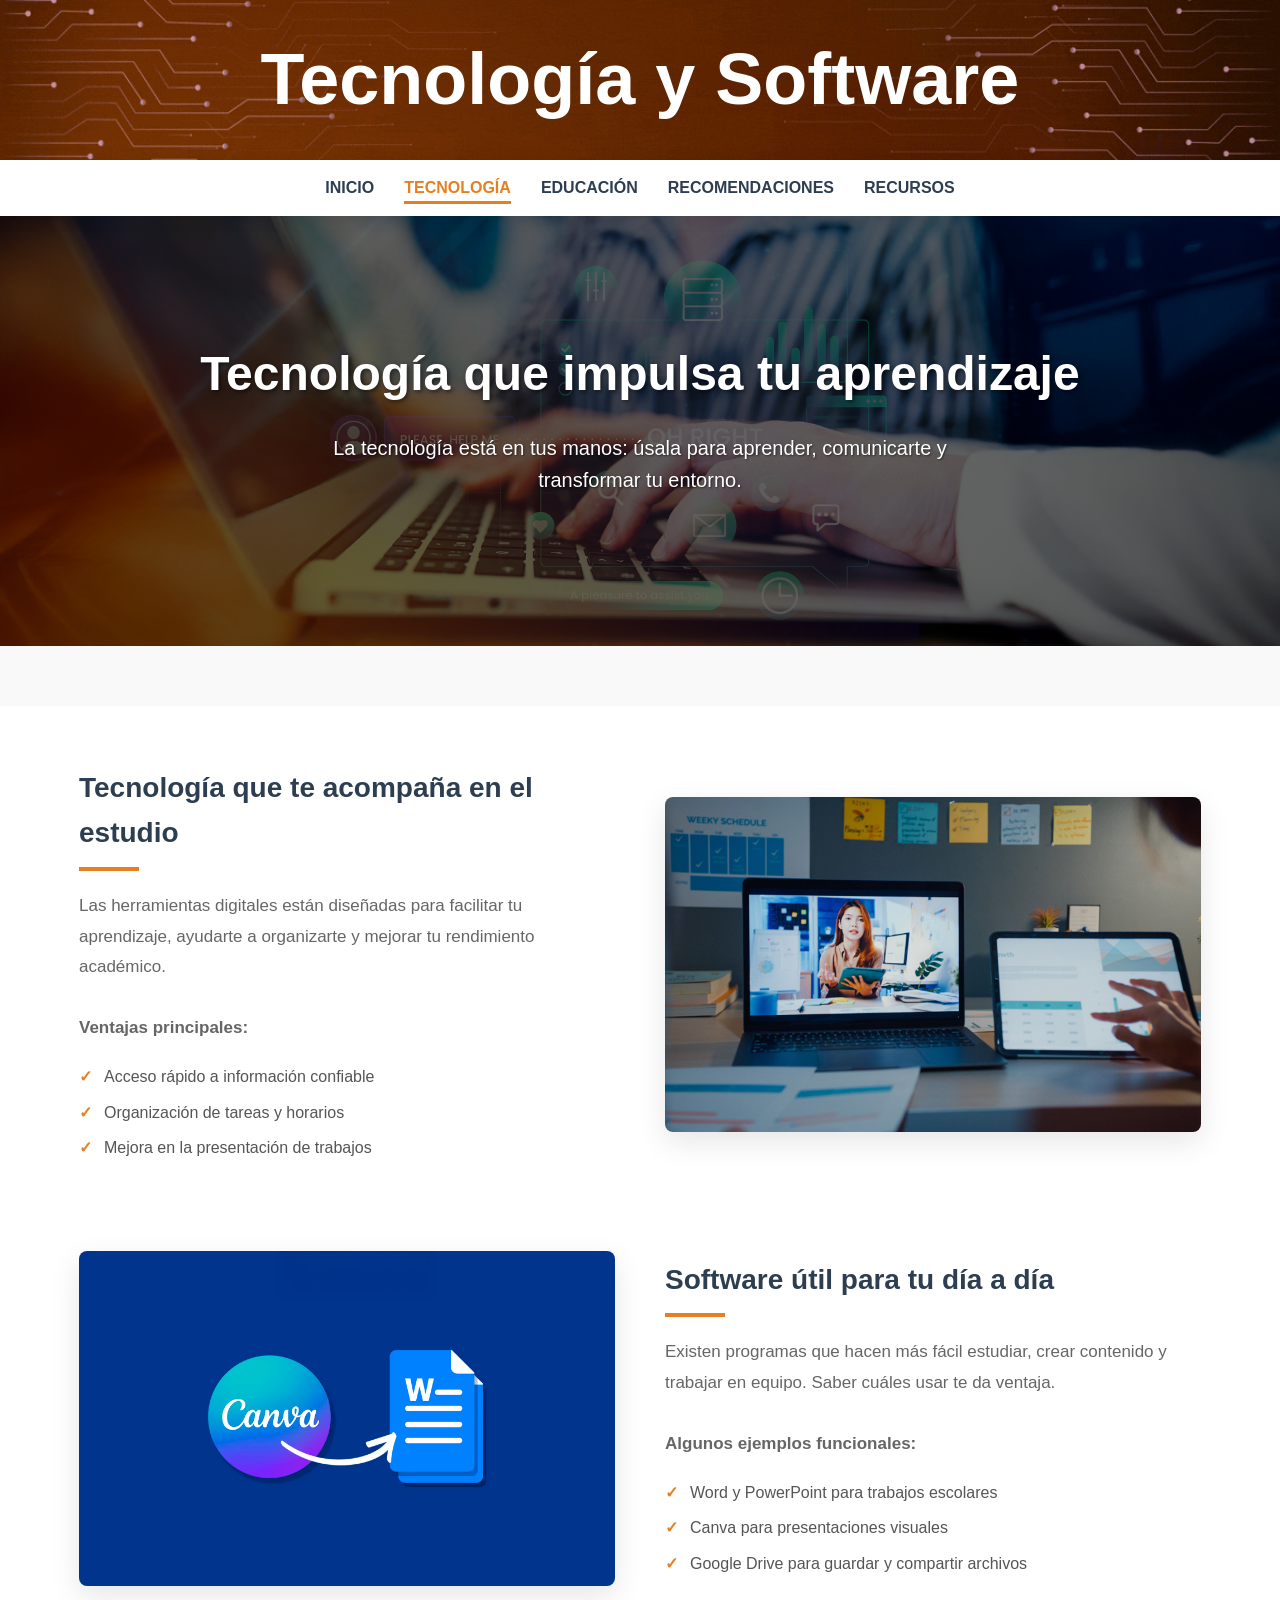
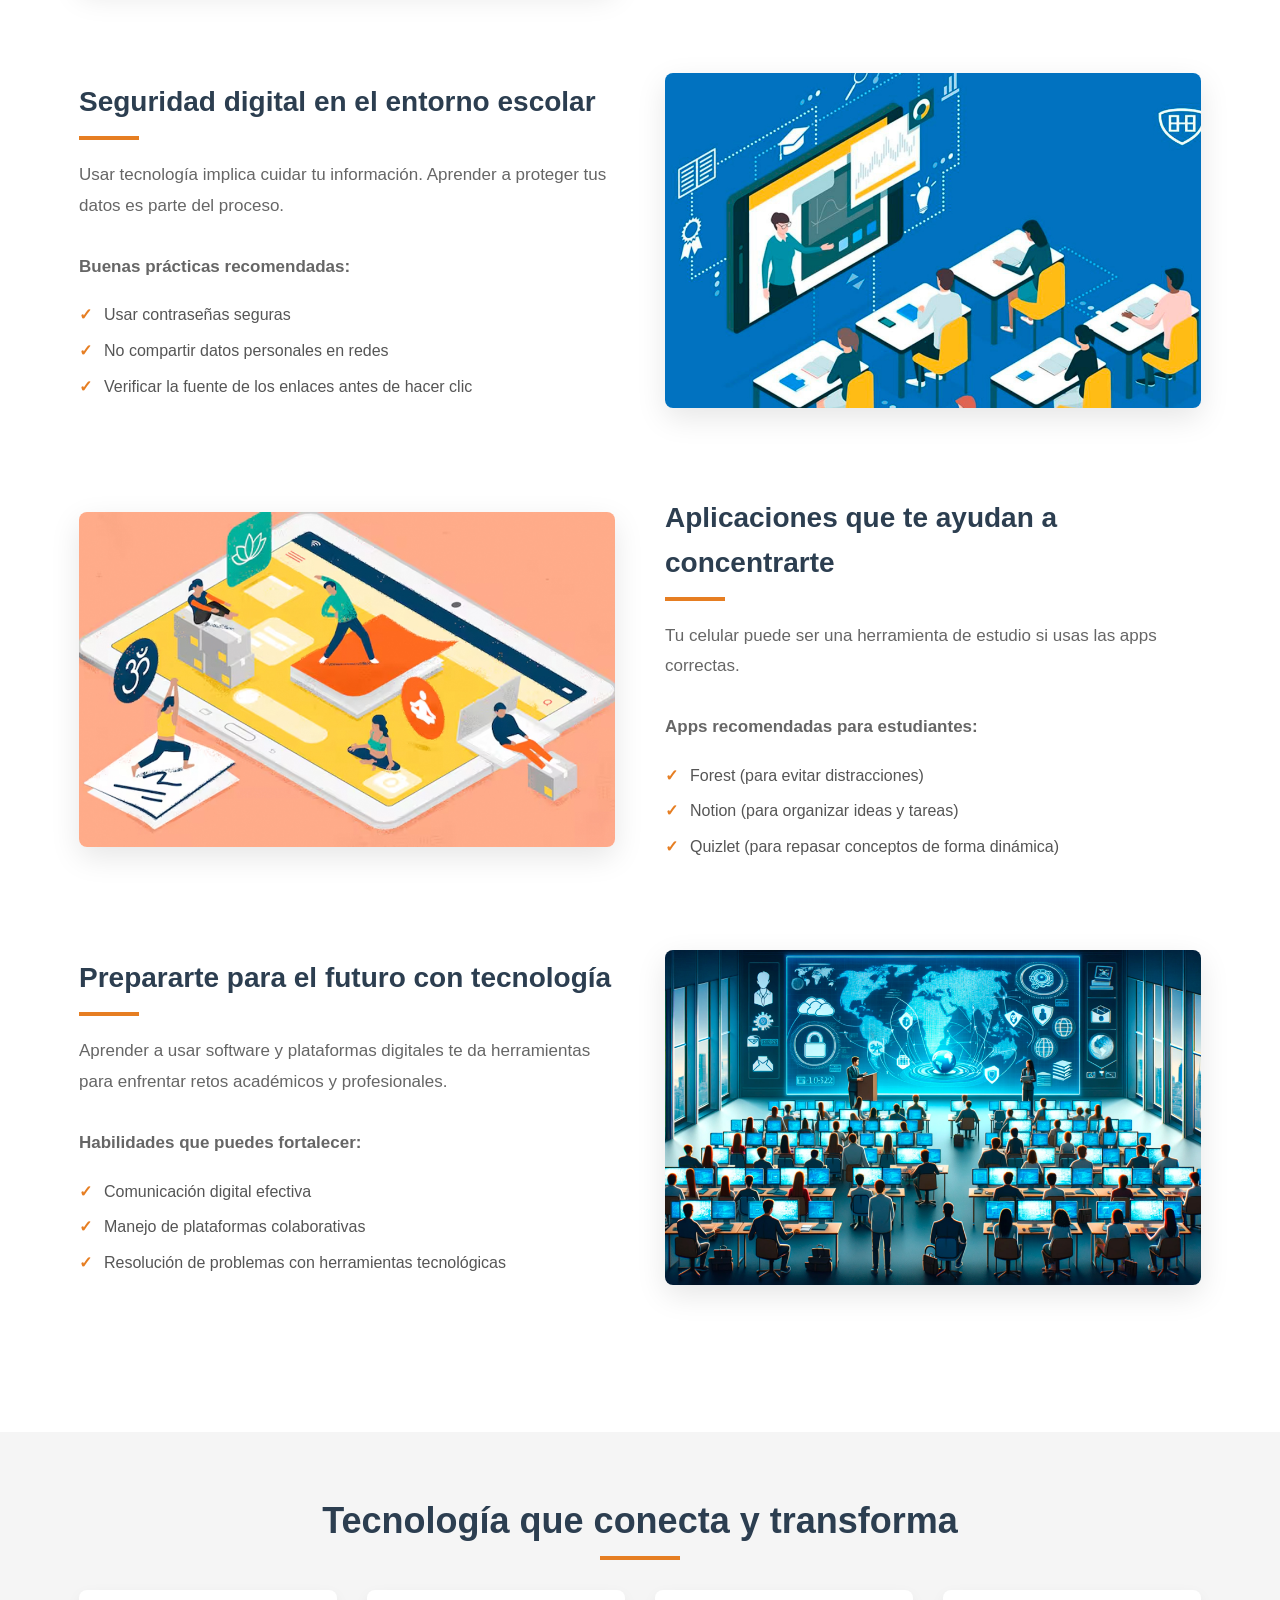
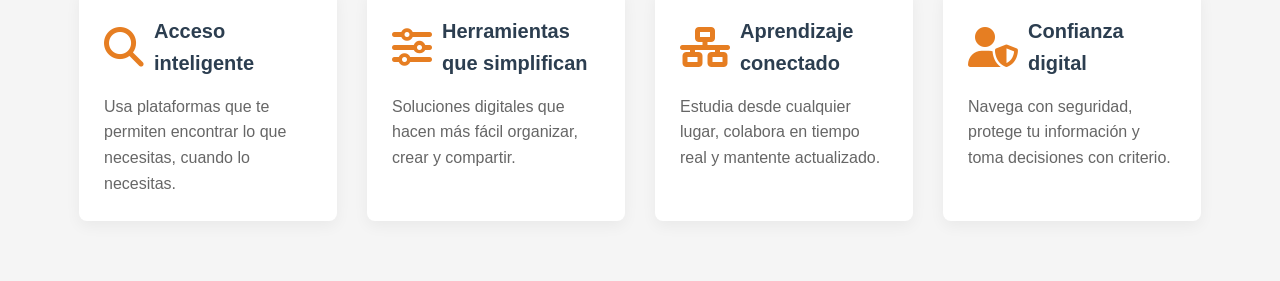
<file: tecnologia.html>
<!DOCTYPE html>
<html lang="es">
<head>
    <meta charset="UTF-8">
    <meta name="viewport" content="width=device-width, initial-scale=1.0">
    <title>Tecnología y Software</title>
    <link rel="icon" href="icono.png" type="image/png">
    <link rel="stylesheet" href="styles.css">
    <link rel="stylesheet" href="https://cdnjs.cloudflare.com/ajax/libs/font-awesome/6.4.0/css/all.min.css">
</head>
<body>
	<!-- BANNER SUPERIOR -->
	<div id="top-banner">
		<div class="banner-content">
		<strong>Tecnología y Software</strong>
		</div>
	</div>

    <!-- Header -->
    <header>
        <nav>
            <div class="container">
                <button class="mobile-menu-btn" id="mobileMenuBtn">
                    <i class="fas fa-bars"></i>
                </button>
                <ul id="mainNav">
                    <li><a href="index.html">INICIO</a></li>
                    <li><a href="tecnologia.html" class="active">TECNOLOGÍA</a></li>
                    <li><a href="educacion.html">EDUCACIÓN</a></li>
                    <li><a href="recomendaciones.html">RECOMENDACIONES</a></li>
                    <li><a href="recursos.html">RECURSOS</a></li>
                </ul>
            </div>
        </nav>
    </header>

    <!-- Hero Section para Servicios -->
    <section class="hero" style="background-image: linear-gradient(rgba(0, 0, 0, 0.6), rgba(0, 0, 0, 0.6)), url('imagen2.jpg')">
        <div class="container">
            <h1>Tecnología que impulsa tu aprendizaje</h1>
            <p> La tecnología está en tus manos: úsala para aprender, comunicarte y transformar tu entorno.</p>
        </div>
    </section>

    <!-- Lista de Servicios -->
    <section class="services-list">
        <div class="container">
            <div class="service-detail" id="completa">
                <div class="service-detail-content">
                    <h2>Tecnología que te acompaña en el estudio</h2>
                    <p>Las herramientas digitales están diseñadas para facilitar tu aprendizaje, ayudarte a organizarte y mejorar tu rendimiento académico.
                        <br><br><strong>Ventajas principales:</strong>
                    </p>
                    <ul>
                        <li>Acceso rápido a información confiable</li>
                        <li>Organización de tareas y horarios</li>
                        <li>Mejora en la presentación de trabajos</li>
                    </ul>
                </div>
                <div class="service-detail-image">
                    <img src="imagen6.jpg" alt="imagen">
                </div>
            </div>
            
            <div class="service-detail" id="cocinas">
                <div class="service-detail-image">
                    <img src="imagen7.jpg" alt="imagen">
                </div>
                <div class="service-detail-content">
                    <h2>Software útil para tu día a día</h2>
                    <p>Existen programas que hacen más fácil estudiar, crear contenido y trabajar en equipo. Saber cuáles usar te da ventaja.
                        <br><br><strong>Algunos ejemplos funcionales:</strong>
                    </p>
                    <ul>
                        <li>Word y PowerPoint para trabajos escolares</li>
                        <li>Canva para presentaciones visuales</li>
                        <li>Google Drive para guardar y compartir archivos</li>
                    </ul>
                </div>
            </div>
            
            <div class="service-detail" id="banos">
                <div class="service-detail-content">
                    <h2>Seguridad digital en el entorno escolar</h2>
                    <p>Usar tecnología implica cuidar tu información. Aprender a proteger tus datos es parte del proceso.
                        <br><br><strong>Buenas prácticas recomendadas:</strong>
                    </p>
                    <ul>
                        <li>Usar contraseñas seguras</li>
                        <li>No compartir datos personales en redes</li>
                        <li>Verificar la fuente de los enlaces antes de hacer clic</li>
                    </ul>
                </div>
                <div class="service-detail-image">
                    <img src="imagen8.jpg" alt="imagen">
                </div>
            </div>
            
            <div class="service-detail">
                <div class="service-detail-image">
                    <img src="imagen9.jpg" alt="imagen">
                </div>
                <div class="service-detail-content">
                    <h2>Aplicaciones que te ayudan a concentrarte</h2>
                    <p>Tu celular puede ser una herramienta de estudio si usas las apps correctas.
                        <br><br><strong>Apps recomendadas para estudiantes:</strong>
                    </p>
                    <ul>
                        <li>Forest (para evitar distracciones)</li>
                        <li>Notion (para organizar ideas y tareas)</li>
                        <li>Quizlet (para repasar conceptos de forma dinámica)</li>
                    </ul>
                </div>
            </div>
            
            <div class="service-detail">
                <div class="service-detail-content">
                    <h2>Prepararte para el futuro con tecnología</h2>
                    <p>Aprender a usar software y plataformas digitales te da herramientas para enfrentar retos académicos y profesionales.
                        <br><br><strong>Habilidades que puedes fortalecer:</strong>
                    </p>
                    <ul>
                        <li>Comunicación digital efectiva</li>
                        <li>Manejo de plataformas colaborativas</li>
                        <li>Resolución de problemas con herramientas tecnológicas</li>
                    </ul>
                </div>
                <div class="service-detail-image">
                    <img src="imagen10.jpg" alt="imagen">
                </div>
            </div>
        </div>
    </section>

    <!-- Ventajas -->
    <section class="advantages">
        <div class="container">
            <h2 class="section-title">Tecnología que conecta y transforma</h2>
            <div class="advantages-grid">
                <div class="advantage-item">
                    <h3><i class="fas fa-search fa-2x text-primary"></i> Acceso inteligente</h3>
                    <p>Usa plataformas que te permiten encontrar lo que necesitas, cuando lo necesitas.</p>
                </div>
                
                <div class="advantage-item">
                    <h3><i class="fas fa-sliders-h fa-2x text-primary"></i> Herramientas que simplifican</h3>
                    <p>Soluciones digitales que hacen más fácil organizar, crear y compartir.</p>
                </div>
                
                <div class="advantage-item">
                    <h3><i class="fas fa-network-wired fa-2x text-primary"></i> Aprendizaje conectado</h3>
                    <p>Estudia desde cualquier lugar, colabora en tiempo real y mantente actualizado.</p>
                </div>
                
                <div class="advantage-item">
                    <h3><i class="fas fa-user-shield fa-2x text-primary"></i> Confianza digital</h3>
                    <p>Navega con seguridad, protege tu información y toma decisiones con criterio.</p>
                </div>
            </div>
        </div>
    </section>

    <script src="script.js"></script>
    
    <style>
        /* Estilos adicionales para la página de servicios */
        .services-list {
            background-color: #fff;
        }
        
        .service-detail {
            display: grid;
            grid-template-columns: 1fr 1fr;
            gap: 50px;
            margin-bottom: 80px;
            align-items: center;
        }
        
        .service-detail:nth-child(even) .service-detail-content {
            order: 2;
        }
        
        .service-detail:nth-child(even) .service-detail-image {
            order: 1;
        }
        
        .service-detail-content h2 {
            color: #2c3e50;
            margin-bottom: 20px;
            font-size: 28px;
            position: relative;
            padding-bottom: 15px;
        }
        
        .service-detail-content h2::after {
            content: '';
            position: absolute;
            width: 60px;
            height: 4px;
            background-color: #e67e22;
            bottom: 0;
            left: 0;
        }
        
        .service-detail-content p {
            margin-bottom: 20px;
            color: #666;
            line-height: 1.8;
            font-size: 17px;
        }
        
        .service-detail-content ul {
            list-style: none;
            margin-top: 20px;
        }
        
        .service-detail-content ul li {
            margin-bottom: 10px;
            padding-left: 25px;
            position: relative;
            color: #555;
        }
        
        .service-detail-content ul li::before {
            content: '✓';
            position: absolute;
            left: 0;
            color: #e67e22;
            font-weight: bold;
        }
        
        .service-detail-image img {
            width: 100%;
            border-radius: 8px;
            box-shadow: 0 10px 30px rgba(0, 0, 0, 0.1);
            transition: transform 0.3s;
        }
        
        .service-detail-image img:hover {
            transform: scale(1.02);
        }
        
        @media (max-width: 768px) {
            .service-detail {
                grid-template-columns: 1fr;
                gap: 30px;
                margin-bottom: 50px;
            }
            
            .service-detail:nth-child(even) .service-detail-content,
            .service-detail:nth-child(even) .service-detail-image {
                order: unset;
            }
            
            .service-detail-content h2 {
                font-size: 24px;
            }
        }
    </style>
</body>
</html>
</file>
<file: styles.css>
/* Reset y estilos generales */
* {
    margin: 0;
    padding: 0;
    box-sizing: border-box;
    font-family: 'Segoe UI', Tahoma, Geneva, Verdana, sans-serif;
}

body {
    color: #333;
    line-height: 1.6;
    background-color: #f9f9f9;
}

.container {
    width: 90%;
    max-width: 1200px;
    margin: 0 auto;
    padding: 0 15px;
}

.text-center {
    text-align: center;
}

.btn-primary, .btn-secondary {
    display: inline-block;
    padding: 12px 30px;
    border-radius: 5px;
    text-decoration: none;
    font-weight: 600;
    font-size: 16px;
    transition: all 0.3s ease;
    cursor: pointer;
    border: none;
}

.btn-primary {
    background-color: #e67e22;
    color: white;
}

.btn-primary:hover {
    background-color: #d35400;
}

.btn-secondary {
    background-color: #2c3e50;
    color: white;
}

.btn-secondary:hover {
    background-color: #1a252f;
}

/* Header y navegación */
header {
    background-color: #fff;
    box-shadow: 0 2px 15px rgba(0, 0, 0, 0.1);
    position: sticky;
    top: 0;
    z-index: 1000;
}

.header-top {
    background-color: #2c3e50;
    color: #fff;
    padding: 15px 0;
}

.header-top .container {
    display: flex;
    justify-content: space-between;
    align-items: center;
    flex-wrap: wrap;
}

.logo {
    font-size: 24px;
    font-weight: 700;
    color: #fff;
    text-decoration: none;
}

.logo span {
    color: #e67e22;
}

.slogan {
    font-size: 14px;
    font-style: italic;
    color: #ecf0f1;
    margin-top: 5px;
}

.call-now {
    background-color: #e67e22;
    color: white;
    padding: 10px 20px;
    border-radius: 5px;
    text-decoration: none;
    font-weight: 600;
    display: inline-flex;
    align-items: center;
    gap: 8px;
    transition: background-color 0.3s;
}

.call-now:hover {
    background-color: #d35400;
}

nav {
    background-color: #fff;
    padding: 15px 0;
}

nav ul {
    display: flex;
    list-style: none;
    justify-content: center;
    gap: 30px;
}

nav ul li a {
    text-decoration: none;
    color: #2c3e50;
    font-weight: 600;
    font-size: 16px;
    padding: 8px 0;
    position: relative;
    transition: color 0.3s;
}

nav ul li a:hover {
    color: #e67e22;
}

nav ul li a.active {
    color: #e67e22;
}

nav ul li a.active::after {
    content: '';
    position: absolute;
    width: 100%;
    height: 3px;
    background-color: #e67e22;
    bottom: 0;
    left: 0;
}

.mobile-menu-btn {
    display: none;
    background: none;
    border: none;
    font-size: 24px;
    color: #2c3e50;
    cursor: pointer;
    margin-left: auto;
}

/* Hero section */
.hero {
    background-image: linear-gradient(rgba(0, 0, 0, 0.6), rgba(0, 0, 0, 0.6)), url('imagen1.jpg');
    background-size: cover;
    background-position: center;
    color: white;
    text-align: center;
    padding: 120px 0;
    margin-bottom: 60px;
}

.hero h1 {
    font-size: 48px;
    margin-bottom: 20px;
    text-shadow: 2px 2px 4px rgba(0, 0, 0, 0.5);
}

.hero p {
    font-size: 20px;
    max-width: 700px;
    margin: 0 auto 30px;
    text-shadow: 1px 1px 2px rgba(0, 0, 0, 0.5);
}

.btn-hero {
    background-color: #e67e22;
    color: white;
    padding: 15px 40px;
    border-radius: 5px;
    text-decoration: none;
    font-weight: 600;
    font-size: 18px;
    display: inline-block;
    transition: all 0.3s;
    border: 2px solid #e67e22;
}

.btn-hero:hover {
    background-color: transparent;
    border-color: white;
}

/* Secciones generales */
section {
    padding: 60px 0;
}

.section-title {
    text-align: center;
    margin-bottom: 40px;
    color: #2c3e50;
    position: relative;
    font-size: 36px;
}

.section-title::after {
    content: '';
    position: absolute;
    width: 80px;
    height: 4px;
    background-color: #e67e22;
    bottom: -10px;
    left: 50%;
    transform: translateX(-50%);
}

/* Servicios destacados */
.services-highlight {
    background-color: #fff;
}

.services-grid {
    display: grid;
    grid-template-columns: repeat(auto-fit, minmax(300px, 1fr));
    gap: 30px;
    margin-bottom: 40px;
}

.service-card {
    background-color: #f9f9f9;
    border-radius: 8px;
    padding: 30px;
    text-align: center;
    transition: transform 0.3s, box-shadow 0.3s;
    border: 1px solid #eee;
}

.service-card:hover {
    transform: translateY(-10px);
    box-shadow: 0 10px 25px rgba(0, 0, 0, 0.1);
}

.service-icon {
    background-color: #e67e22;
    color: white;
    width: 70px;
    height: 70px;
    border-radius: 50%;
    display: flex;
    align-items: center;
    justify-content: center;
    margin: 0 auto 20px;
    font-size: 30px;
}

.service-card h3 {
    margin-bottom: 15px;
    color: #2c3e50;
    font-size: 22px;
}

.service-card p {
    margin-bottom: 20px;
    color: #666;
}

.service-link {
    color: #e67e22;
    text-decoration: none;
    font-weight: 600;
    display: inline-block;
}

.service-link:hover {
    text-decoration: underline;
}

/* Ventajas */
.advantages {
    background-color: #f5f5f5;
}

.advantages-grid {
    display: grid;
    grid-template-columns: repeat(auto-fit, minmax(250px, 1fr));
    gap: 30px;
}

.advantage-item {
    background-color: white;
    padding: 25px;
    border-radius: 8px;
    box-shadow: 0 5px 15px rgba(0, 0, 0, 0.05);
}

.advantage-item h3 {
    color: #2c3e50;
    margin-bottom: 15px;
    font-size: 20px;
    display: flex;
    align-items: center;
    gap: 10px;
}

.advantage-item h3 i {
    color: #e67e22;
}

.advantage-item p {
    color: #666;
}

/* Testimonios */
.testimonials {
    background-color: #fff;
}

.testimonials-slider {
    display: grid;
    grid-template-columns: repeat(auto-fit, minmax(350px, 1fr));
    gap: 30px;
    margin-bottom: 40px;
}

.testimonial-card {
    background-color: #f9f9f9;
    border-radius: 8px;
    padding: 30px;
    border-left: 5px solid #e67e22;
}

.testimonial-text p {
    font-style: italic;
    color: #555;
    margin-bottom: 20px;
    font-size: 18px;
    line-height: 1.8;
}

.testimonial-author {
    text-align: right;
    color: #2c3e50;
    font-weight: 600;
}

/* Footer */
footer {
    background-color: #2c3e50;
    color: #ecf0f1;
    padding: 50px 0 20px;
}

.footer-content {
    display: grid;
    grid-template-columns: repeat(auto-fit, minmax(250px, 1fr));
    gap: 40px;
    margin-bottom: 40px;
}

.footer-column h3 {
    color: white;
    margin-bottom: 20px;
    font-size: 20px;
    position: relative;
    padding-bottom: 10px;
}

.footer-column h3::after {
    content: '';
    position: absolute;
    width: 50px;
    height: 3px;
    background-color: #e67e22;
    bottom: 0;
    left: 0;
}

.footer-column p {
    margin-bottom: 15px;
    line-height: 1.8;
}

.footer-column ul {
    list-style: none;
}

.footer-column ul li {
    margin-bottom: 10px;
}

.footer-column ul li a {
    color: #ecf0f1;
    text-decoration: none;
    transition: color 0.3s;
}

.footer-column ul li a:hover {
    color: #e67e22;
}

.footer-column i {
    margin-right: 10px;
    color: #e67e22;
    width: 20px;
}

.footer-bottom {
    border-top: 1px solid #34495e;
    padding-top: 20px;
    text-align: center;
    font-size: 14px;
    color: #bdc3c7;
}

/* Responsive */
@media (max-width: 992px) {
    .hero h1 {
        font-size: 36px;
    }
    
    .hero p {
        font-size: 18px;
    }
    
    .section-title {
        font-size: 30px;
    }
}

@media (max-width: 768px) {
    .header-top .container {
        flex-direction: column;
        gap: 15px;
        text-align: center;
    }
    
    .slogan {
        order: 3;
        width: 100%;
    }
    
    nav ul {
        flex-direction: column;
        gap: 0;
        display: none;
    }
    
    nav ul.show {
        display: flex;
    }
    
    nav ul li {
        width: 100%;
        text-align: center;
        border-bottom: 1px solid #eee;
    }
    
    nav ul li a {
        display: block;
        padding: 15px;
    }
    
    .mobile-menu-btn {
        display: block;
    }
    
    .hero {
        padding: 80px 0;
    }
    
    .hero h1 {
        font-size: 30px;
    }
    
    .hero p {
        font-size: 16px;
    }
    
    .section-title {
        font-size: 26px;
    }
}

.games-container {
    display: flex;
    gap: 20px;               /* espacio entre juegos */
    justify-content: center;
    flex-wrap: wrap;         /* se apilan en pantallas pequeñas */
}

.games-container iframe {
    width: 100%;
    max-width: 380px;        /* controla el tamaño */
    height: 500px;
    border-radius: 10px;
}

.video-container {
    position: relative;
    width: 80%;              /* ancho del video */
    max-width: 900px;        /* límite en pantallas grandes */
    padding-top: 56.25%;
    margin: 30px auto;       /* 🔑 centra el contenedor */
    border-radius: 12px;
    overflow: hidden;
    box-shadow: 0 2px 8px rgba(63,69,81,0.16);
}

.video-container iframe {
    position: absolute;
    inset: 0;
    width: 100%;
    height: 100%;
    border: 0;
}

/* Banner superior */
#top-banner {
  width: 100%;
  height: 160px; /* altura del banner */
  background-image: url("banner.gif");
  background-size: cover;       /* 🔑 adapta sin deformar */
  background-position: center;  /* centra el recorte */
  background-repeat: no-repeat;
  display: flex;
  align-items: center;
  justify-content: center;
  z-index: 10000;
}

.banner-content {
  color: rgb(255, 255, 255);
  font-size: 4.5rem;
  font-weight: 80;
  font-family-sans-serif: 'Segoe UI', Tahoma, Geneva, Verdana, sans-serif;
}

@media (max-width: 768px) {
  #top-banner {
    height: auto;              /* deja crecer el banner */
    min-height: 110px;         /* altura mínima cómoda */
    padding: 15px 10px;
  }

  .banner-content {
    font-size: 1.4rem;         /* texto más pequeño */
    text-align: center;
    line-height: 1.3;
  }
}

@keyframes blurFadeIn {
  0% {
    opacity: 0;
    filter: blur(10px);
    transform: translateY(10px);
  }
  100% {
    opacity: 1;
    filter: blur(0);
    transform: translateY(0);
  }
}


/* PANTALLA DE BIENVENIDA */
#welcome-screen {
  position: fixed;
  inset: 0;
  background: linear-gradient(135deg, #000000, #1a1a1a, #000000);
  display: flex;
  align-items: center;
  justify-content: center;
  z-index: 99999;
  opacity: 0;
  visibility: hidden;
  transition: opacity 1s ease;
}

#welcome-screen.active {
  opacity: 1;
  visibility: visible;
}

.welcome-content h1 {
  color: #ffffff;
  text-align: center;
  font-size: 36px;
  font-weight: 600;
  max-width: 80%;
  line-height: 1.4;
  font-family:'Segoe UI', Tahoma, Geneva, Verdana, sans-serif ;
}

.welcome-slide {
  color: #e67e22;
  display: inline-block;
  animation: slideText 1.0s ease-out forwards;
}

@keyframes slideText {
  from {
    transform: translateX(-40px);
    opacity: 0;
  }
  to {
    transform: translateX(0);
    opacity: 1;
  }
}
</file>
